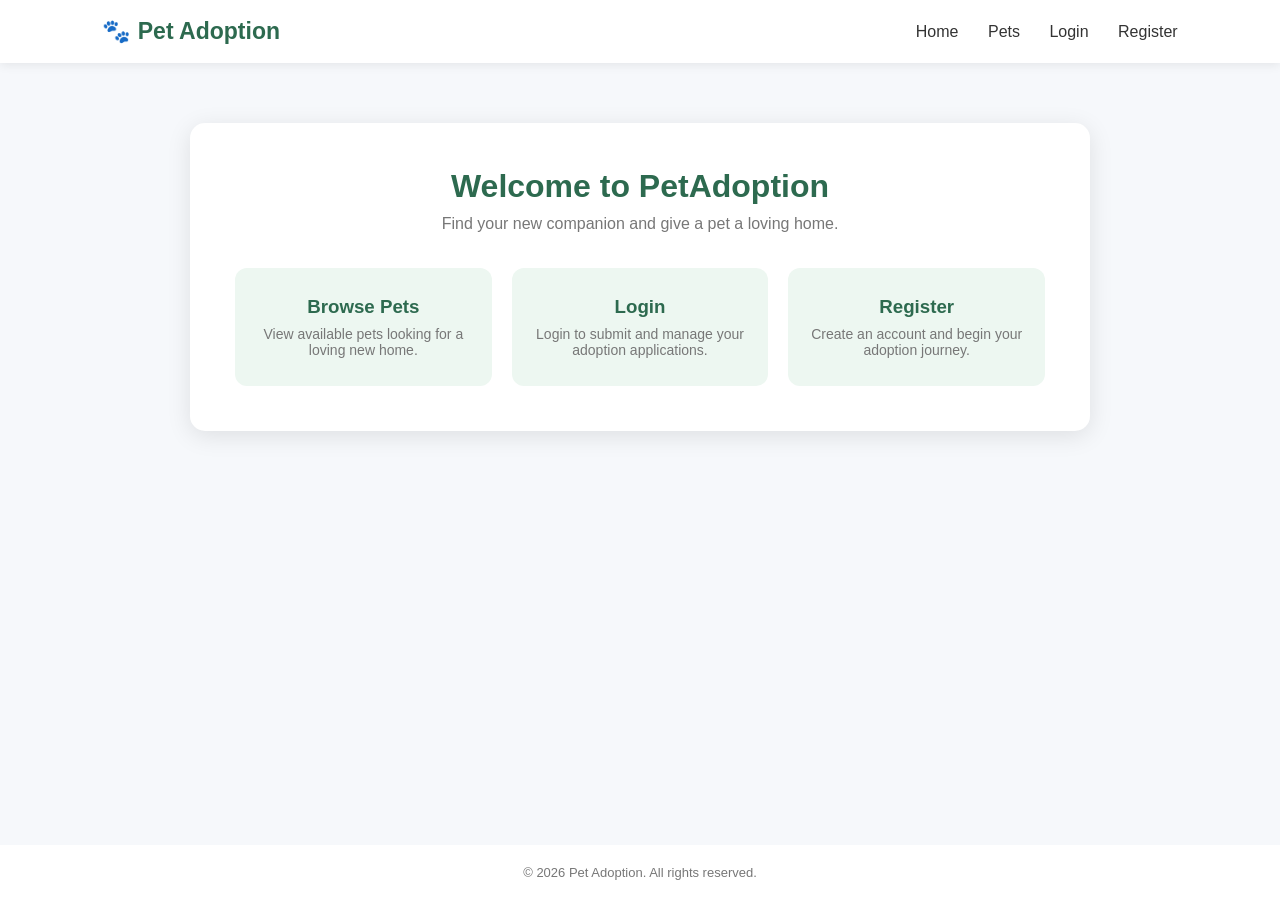
<file: src/main/resources/templates/index.html>
<!DOCTYPE html>
<html lang="en"
      xmlns:th="http://www.thymeleaf.org">

<head>
    <meta charset="UTF-8">
    <title>Pet Adoption - Home</title>

    <style>
        * {
            box-sizing: border-box;
            margin: 0;
            padding: 0;
        }

        body {
            font-family: Arial, Helvetica, sans-serif;
            background: #f6f8fb;
            color: #333;
            display: flex;
            flex-direction: column;
            min-height: 100vh;
            margin: 0;
        }

        /* Navigation bar */
        .navbar {
            background: white;
            display: flex;
            justify-content: space-between;
            align-items: center;
            padding: 18px 8%;
            box-shadow: 0 2px 10px rgba(0, 0, 0, 0.08);
        }

        .logo {
            font-size: 23px;
            font-weight: bold;
            color: #2d6a4f;
        }

        .nav-links a {
            text-decoration: none;
            color: #333;
            margin-left: 25px;
            font-weight: 500;
        }

        .nav-links a:hover {
            color: #2d6a4f;
        }

        /* Main page */
        .page-container {
            display: flex;
            justify-content: center;
            padding: 60px 20px;
        }

        .home-card {
            width: 100%;
            max-width: 900px;
            background: white;
            border-radius: 15px;
            padding: 45px;
            box-shadow: 0 5px 25px rgba(0, 0, 0, 0.10);
            text-align: center;
        }

        .home-card h1 {
            color: #2d6a4f;
            margin-bottom: 10px;
        }

        .subtitle {
            color: #777;
            margin-bottom: 35px;
        }

        .home-actions {
            display: grid;
            grid-template-columns: repeat(3, 1fr);
            gap: 20px;
            margin-top: 30px;
        }

        .action-card {
            background: #edf7f1;
            padding: 28px 20px;
            border-radius: 12px;
            text-decoration: none;
            color: #333;
            transition: 0.2s;
        }

        .action-card:hover {
            transform: translateY(-3px);
            box-shadow: 0 4px 15px rgba(0, 0, 0, 0.10);
        }

        .action-card h3 {
            color: #2d6a4f;
            margin-bottom: 8px;
        }

        .action-card p {
            color: #777;
            font-size: 14px;
        }

        footer {
            width: 100%;
            background: white;
            text-align: center;
            padding: 20px 8%;
            color: #777;
            margin-top: auto;
            font-size: small;
        }

        @media (max-width: 650px) {
            .navbar {
                padding: 15px 20px;
            }

            .nav-links a {
                margin-left: 10px;
                font-size: 14px;
            }

            .home-card {
                padding: 25px;
            }

            .home-actions {
                grid-template-columns: 1fr;
            }
        }
    </style>
</head>

<body>

<nav class="navbar">

    <div class="logo">
        🐾 Pet Adoption
    </div>

    <div class="nav-links">
        <a th:href="@{/}">Home</a>
        <a th:href="@{/pets}">Pets</a>
        <a th:href="@{/petAdoption/user/login}">Login</a>
        <a th:href="@{/petAdoption/user/register}">Register</a>
    </div>

</nav>


<div class="page-container">

    <div class="home-card">

        <h1>Welcome to PetAdoption</h1>

        <p class="subtitle">
            Find your new companion and give a pet a loving home.
        </p>

        <div class="home-actions">

            <!-- Browse pets -->
            <a class="action-card"
               th:href="@{/pets}">

                <h3>Browse Pets</h3>

                <p>
                    View available pets looking for
                    a loving new home.
                </p>

            </a>


            <!-- Login -->
            <a class="action-card"
               th:href="@{/petAdoption/user/login}">

                <h3>Login</h3>

                <p>
                    Login to submit and manage
                    your adoption applications.
                </p>

            </a>


            <!-- Register -->
            <a class="action-card"
               th:href="@{/petAdoption/user/register}">

                <h3>Register</h3>

                <p>
                    Create an account and begin
                    your adoption journey.
                </p>

            </a>

        </div>

    </div>

</div>


<footer>
    <p>© 2026 Pet Adoption. All rights reserved.</p>
</footer>

</body>
</html>
</file>
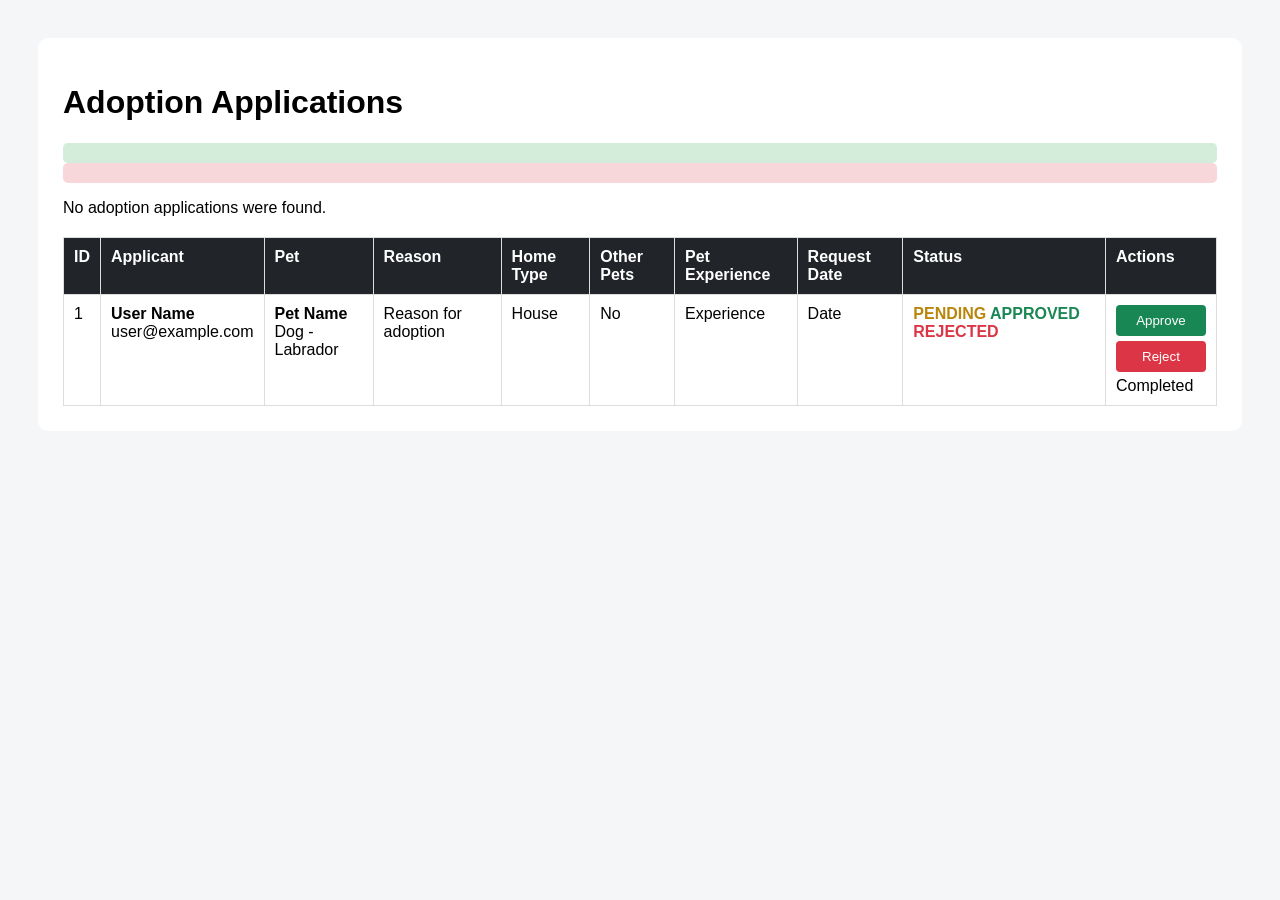
<file: src/main/resources/templates/admin-applications.html>
<!DOCTYPE html>
<html lang="en"
      xmlns:th="http://www.thymeleaf.org">

<head>
    <meta charset="UTF-8">
    <title>Manage Adoption Applications</title>

    <style>
        body {
            font-family: Arial, sans-serif;
            background-color: #f4f6f8;
            padding: 30px;
        }

        .container {
            max-width: 1400px;
            margin: auto;
            background-color: white;
            padding: 25px;
            border-radius: 10px;
            overflow-x: auto;
        }

        table {
            width: 100%;
            border-collapse: collapse;
            margin-top: 20px;
        }

        th,
        td {
            border: 1px solid #dddddd;
            padding: 10px;
            text-align: left;
            vertical-align: top;
        }

        th {
            background-color: #212529;
            color: white;
        }

        .success-message {
            color: #155724;
            background-color: #d4edda;
            padding: 10px;
            border-radius: 5px;
        }

        .error-message {
            color: #721c24;
            background-color: #f8d7da;
            padding: 10px;
            border-radius: 5px;
        }

        .approve-button,
        .reject-button {
            color: white;
            border: none;
            padding: 8px 12px;
            border-radius: 4px;
            cursor: pointer;
            margin-bottom: 5px;
            width: 90px;
        }

        .approve-button {
            background-color: #198754;
        }

        .reject-button {
            background-color: #dc3545;
        }

        .status-pending {
            color: #b8860b;
            font-weight: bold;
        }

        .status-approved {
            color: #198754;
            font-weight: bold;
        }

        .status-rejected {
            color: #dc3545;
            font-weight: bold;
        }
    </style>
</head>

<body>

<div class="container">

    <h1>Adoption Applications</h1>

    <div class="success-message"
         th:if="${successMessage}"
         th:text="${successMessage}">
    </div>

    <div class="error-message"
         th:if="${errorMessage}"
         th:text="${errorMessage}">
    </div>

    <p th:if="${#lists.isEmpty(applications)}">
        No adoption applications were found.
    </p>

    <table th:unless="${#lists.isEmpty(applications)}">

        <thead>
        <tr>
            <th>ID</th>
            <th>Applicant</th>
            <th>Pet</th>
            <th>Reason</th>
            <th>Home Type</th>
            <th>Other Pets</th>
            <th>Pet Experience</th>
            <th>Request Date</th>
            <th>Status</th>
            <th>Actions</th>
        </tr>
        </thead>

        <tbody>

        <tr th:each="application : ${applications}">

            <td th:text="${application.id}">
                1
            </td>

            <td>
                <strong th:text="${application.user.fullName}">
                    User Name
                </strong>

                <br>

                <span th:text="${application.user.email}">
                    user@example.com
                </span>
            </td>

            <td>
                <strong th:text="${application.pet.name}">
                    Pet Name
                </strong>

                <br>

                <span th:text="${application.pet.species}">
                    Dog
                </span>

                <span>-</span>

                <span th:text="${application.pet.breed}">
                    Labrador
                </span>
            </td>

            <td th:text="${application.reasonForAdoption}">
                Reason for adoption
            </td>

            <td th:text="${application.homeType}">
                House
            </td>

            <td th:text="${application.hasOtherPets ? 'Yes' : 'No'}">
                No
            </td>

            <td th:text="${application.experienceWithPets}">
                Experience
            </td>

            <td th:text="${#temporals.format(
                    application.requestDate,
                    'MMM dd, yyyy HH:mm')}">
                Date
            </td>

            <td>

                <span th:if="${application.status.name() == 'PENDING'}"
                      class="status-pending"
                      th:text="${application.status}">
                    PENDING
                </span>

                <span th:if="${application.status.name() == 'APPROVED'}"
                      class="status-approved"
                      th:text="${application.status}">
                    APPROVED
                </span>

                <span th:if="${application.status.name() == 'REJECTED'}"
                      class="status-rejected"
                      th:text="${application.status}">
                    REJECTED
                </span>

            </td>

            <td>

                <div th:if="${application.status.name() == 'PENDING'}">

                    <form th:action="@{/admin/applications/{requestId}/approve(
                                    requestId=${application.id})}"
                          method="post">

                        <button type="submit"
                                class="approve-button"
                                onclick="return confirm(
                                'Are you sure you want to approve this application?')">
                            Approve
                        </button>

                    </form>

                    <form th:action="@{/admin/applications/{requestId}/reject(
                                    requestId=${application.id})}"
                          method="post">

                        <button type="submit"
                                class="reject-button"
                                onclick="return confirm(
                                'Are you sure you want to reject this application?')">
                            Reject
                        </button>

                    </form>

                </div>

                <span th:unless="${application.status.name() == 'PENDING'}">
                    Completed
                </span>

            </td>

        </tr>

        </tbody>

    </table>

</div>

</body>
</html>
</file>
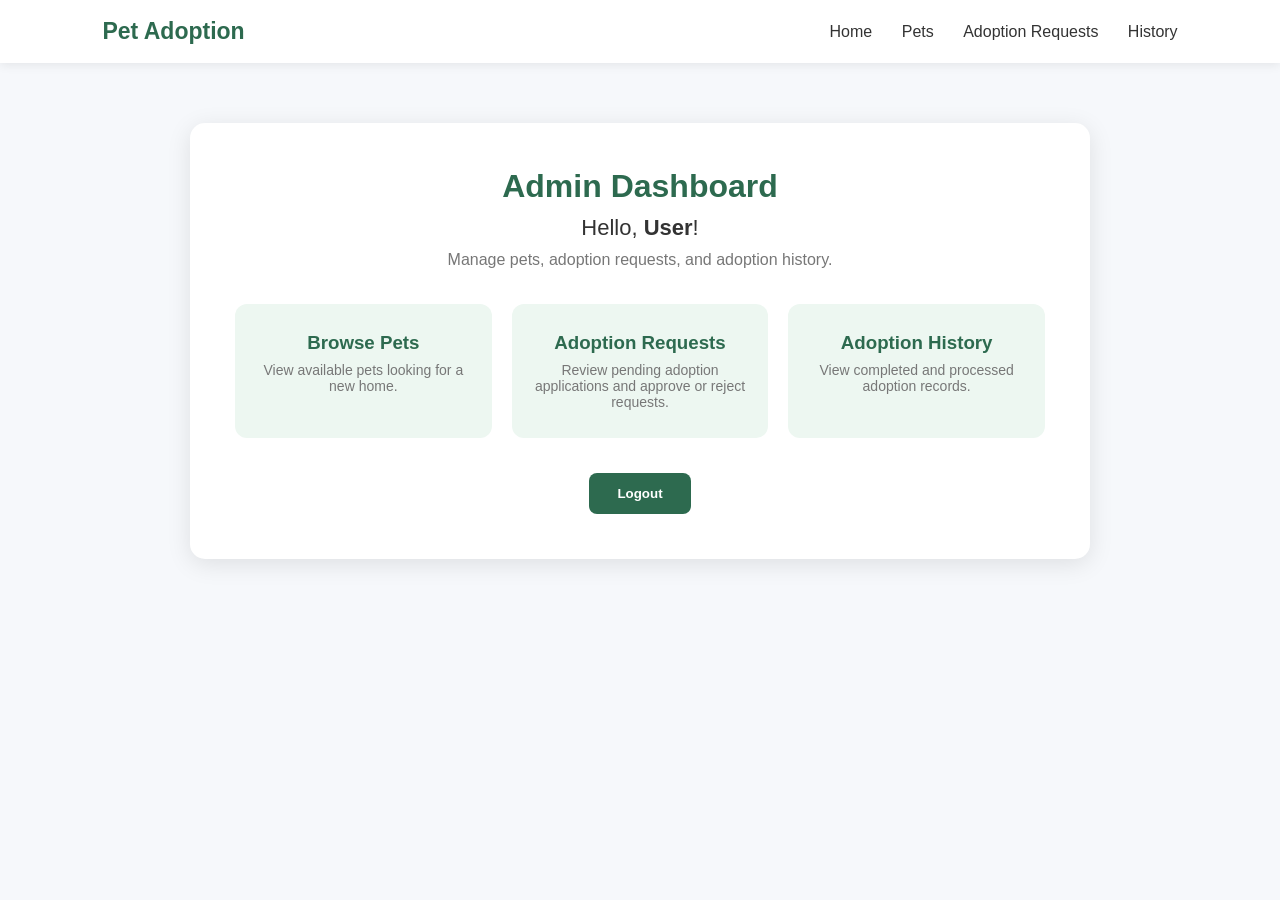
<file: src/main/resources/templates/admin-home.html>
<!DOCTYPE html>
<html lang="en"
      xmlns:th="http://www.thymeleaf.org">

<head>
    <meta charset="UTF-8">
    <title>Admin - Home</title>

    <style>
        * {
            box-sizing: border-box;
            margin: 0;
            padding: 0;
        }
        body {
            font-family: Arial, Helvetica, sans-serif;
            background: #f6f8fb;
            color: #333;
            display: flex;
            flex-direction: column;
            min-height: 100vh;
            margin: 0;
        }

        /* Navigation bar */
        .navbar {
            background: white;
            display: flex;
            justify-content: space-between;
            align-items: center;
            padding: 18px 8%;
            box-shadow: 0 2px 10px rgba(0, 0, 0, 0.08);
        }

        .logo {
            font-size: 23px;
            font-weight: bold;
            color: #2d6a4f;
        }

        .nav-links a {
            text-decoration: none;
            color: #333;
            margin-left: 25px;
            font-weight: 500;
        }

        .nav-links a:hover {
            color: #2d6a4f;
        }

        /* Home page */
        .page-container {
            display: flex;
            justify-content: center;
            padding: 60px 20px;
        }
        .home-card {
            width: 100%;
            max-width: 900px;
            background: white;
            border-radius: 15px;
            padding: 45px;
            box-shadow: 0 5px 25px rgba(0, 0, 0, 0.10);
            text-align: center;
        }

        .home-card h1 {
            color: #2d6a4f;
            margin-bottom: 10px;
        }

        .welcome-message {
            font-size: 22px;
            margin-bottom: 10px;
        }
        .subtitle {
            color: #777;
            margin-bottom: 35px;
        }

        .home-actions {
            display: grid;
            grid-template-columns: repeat(3, 1fr);
            gap: 20px;
            margin-top: 30px;
        }

        .action-card {
            background: #edf7f1;
            padding: 28px 20px;
            border-radius: 12px;
            text-decoration: none;
            color: #333;
            transition: 0.2s;
        }

        .action-card:hover {
            transform: translateY(-3px);
            box-shadow: 0 4px 15px rgba(0, 0, 0, 0.10);
        }
        .action-card h3 {
            color: #2d6a4f;
            margin-bottom: 8px;
        }

        .action-card p {
            color: #777;
            font-size: 14px;
        }

        .logout-form {
            margin-top: 35px;
        }

        .logout-button {
            background: #2d6a4f;
            color: white;
            border: none;
            padding: 13px 28px;
            border-radius: 8px;
            cursor: pointer;
            font-weight: bold;
        }

        .logout-button:hover {
            background: #22543d;
        }
        footer {
            width: 100%;
            background: white;
            text-align: center;
            padding: 20px 8%;
            color: #777;
            margin-top: auto;
            font-size: small;
        }

        @media (max-width: 650px) {
            .navbar {
                padding: 15px 20px;
            }

            .nav-links a {
                margin-left: 10px;
                font-size: 14px;
            }

            .home-card {
                padding: 25px;
            }
            .home-actions {
                grid-template-columns: 1fr;
            }
        }
    </style>
</head>

<body>

<nav class="navbar">
    <div class="logo">
        Pet Adoption
    </div>

    <div class="nav-links">
        <a th:href="@{/petAdoption/admin/}">Home</a>
        <a th:href="@{/pets}">Pets</a>
        <a th:href="@{/petAdoption/admin/adoptionRequest}">Adoption Requests</a>
        <a th:href="@{/petAdoption/admin/adoption/history}">History</a>
    </div>
</nav>

<div class="page-container">

    <div class="home-card">

        <h1>Admin Dashboard</h1>

        <p class="welcome-message">
            Hello,
            <strong th:text="${user.fullName}">User</strong>!
        </p>

        <p class="subtitle">
            Manage pets, adoption requests, and adoption history.
        </p>

        <div class="home-actions">

            <a class="action-card" th:href="@{/pets}">
                <h3>Browse Pets</h3>
                <p>View available pets looking for a new home.</p>
            </a>

            <a class="action-card"
               th:href="@{/petAdoption/admin/adoptionRequest}">
                <h3>Adoption Requests</h3>
                <p>Review pending adoption applications and approve or reject requests.</p>
            </a>

            <a class="action-card"
               th:href="@{/petAdoption/admin/adoption/history}">
                <h3>Adoption History</h3>
                <p>View completed and processed adoption records.</p>
            </a>

        </div>

        <form class="logout-form"
              th:action="@{/logout}"
              method="post">

            <button class="logout-button" type="submit">
                Logout
            </button>

        </form>

    </div>

</div>

<div th:replace="~{footer :: footer}"></div>

</body>
</html>
</file>
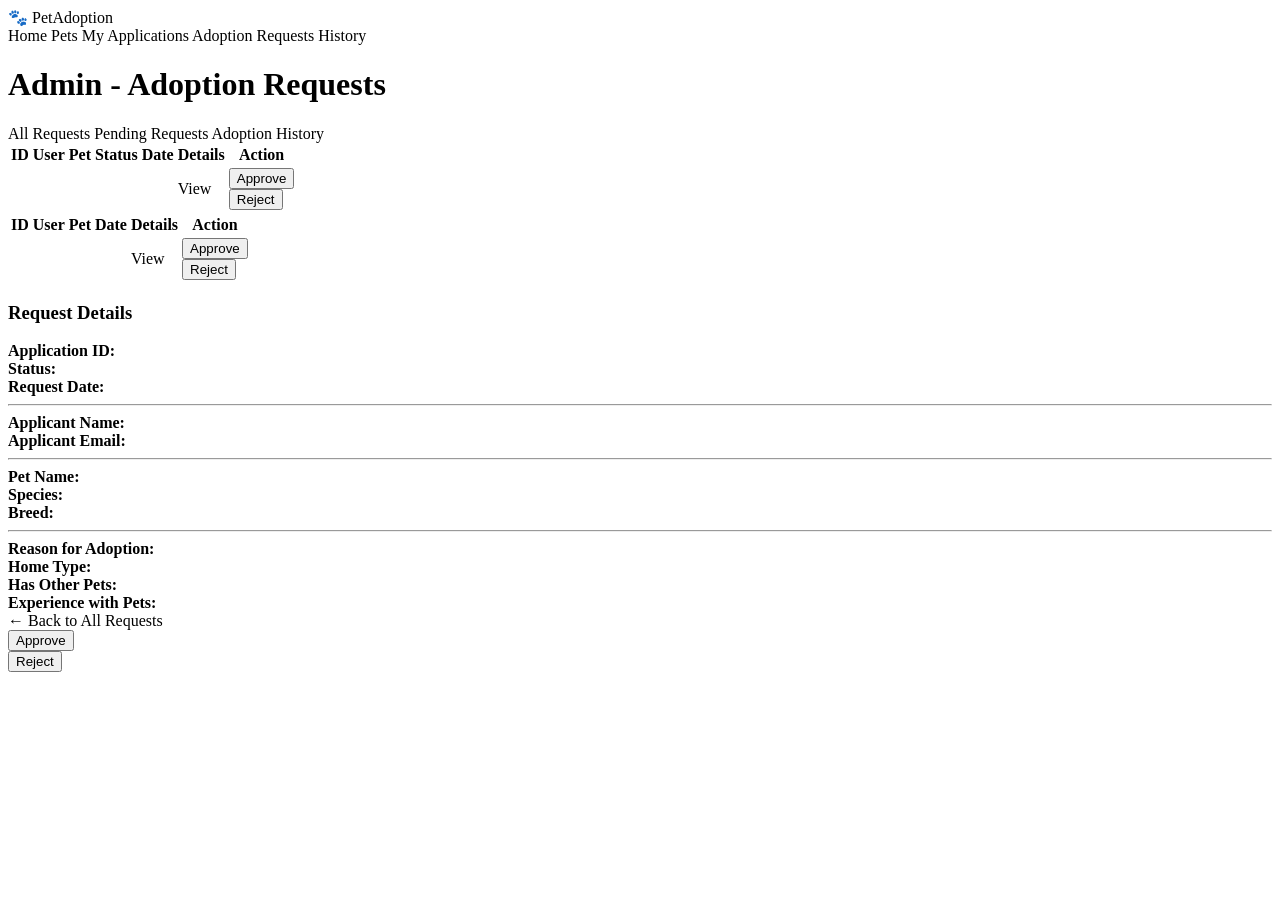
<file: src/main/resources/templates/admin.html>
<!DOCTYPE html>
<html lang="en" xmlns:th="http://www.thymeleaf.org">

<head>
    <meta charset="UTF-8">
    <meta name="viewport" content="width=device-width, initial-scale=1.0">
    <title>Pet Adoption - Admin</title>

    <link rel="stylesheet" th:href="@{/style.css}">
</head>

<body>

<nav class="navbar" th:fragment="navbar">
    <div class="logo">🐾 PetAdoption</div>

    <div class="nav-links">
        <a th:href="@{/petAdoption/admin/}">Home</a>
        <a th:href="@{/pets}">Pets</a>
        <a th:unless="${#authorization.expression('hasRole(''ADMIN'')')}" th:href="@{/petAdoption/user/applications(userId=1)}">My Applications</a>
        <a th:unless="${#authorization.expression('hasRole(''USER'')')}" th:href="@{/petAdoption/admin/adoptionRequest}">Adoption Requests</a>
        <a th:href="@{/petAdoption/admin/adoption/history}">History</a>
    </div>
</nav>


<div class="content-wrapper">
    <div class="admin-container">

        <div class="admin-header">
            <h1>Admin - Adoption Requests</h1>

            <div class="admin-tabs">
                <a th:href="@{/petAdoption/admin/adoptionRequest}" class="tab-btn">All Requests</a>
                <a th:href="@{/petAdoption/admin/pendingAdoptionRequest}" class="tab-btn">Pending Requests</a>
                <a th:href="@{/petAdoption/admin/adoption/history}" class="tab-btn">Adoption History</a>
            </div>
        </div>

        <!-- Alert messages -->
        <div th:if="${successMessage}" class="alert alert-success" th:text="${successMessage}"></div>
        <div th:if="${errorMessage}" class="alert alert-danger" th:text="${errorMessage}"></div>

        <!-- requests table -->
        <div class="table-card" th:if="${viewRequest}">
            <table class="styled-table">
                <thead>
                <tr>
                    <th>ID</th>
                    <th>User</th>
                    <th>Pet</th>
                    <th>Status</th>
                    <th>Date</th>
                    <th>Details</th>
                    <th>Action</th>
                </tr>
                </thead>
                <tbody>
                <tr th:each="req : ${viewRequest}">
                    <td th:text="${req.id}"></td>
                    <td th:text="${req.user.email}"></td>
                    <td th:text="${req.pet.name}"></td>
                    <td>
                        <span class="status-badge"
                              th:classappend="${req.status.name() == 'APPROVED' ? 'status-approved' : (req.status.name() == 'REJECTED' ? 'status-rejected' : 'status-pending')}"
                              th:text="${req.status}">
                        </span>
                    </td>
                    <td th:text="${req.requestDate}"></td>
                    <td>
                        <a class="tab-btn" th:href="@{/petAdoption/admin/adoptionRequest/{id}(id=${req.id})}">View</a>
                    </td>
                    <td class="action-buttons">
                        <form th:if="${req.status.name() == 'PENDING'}"
                              th:action="@{/petAdoption/admin/adoptionRequest/{id}/approve(id=${req.id})}"
                              method="post">
                            <button type="submit" class="btn btn-approve">Approve</button>
                        </form>
                        <form th:if="${req.status.name() == 'PENDING'}"
                              th:action="@{/petAdoption/admin/adoptionRequest/{id}/reject(id=${req.id})}"
                              method="post">
                            <button type="submit" class="btn btn-reject">Reject</button>
                        </form>
                    </td>
                </tr>
                </tbody>
            </table>
        </div>

        <!-- Pending table -->
        <div class="table-card" th:if="${viewPendingRequest}">
            <table class="styled-table">
                <thead>
                <tr>
                    <th>ID</th>
                    <th>User</th>
                    <th>Pet</th>
                    <th>Date</th>
                    <th>Details</th>
                    <th>Action</th>
                </tr>
                </thead>
                <tbody>
                <tr th:each="req : ${viewPendingRequest}">
                    <td th:text="${req.id}"></td>
                    <td th:text="${req.user.email}"></td>
                    <td th:text="${req.pet.name}"></td>
                    <td th:text="${req.requestDate}"></td>
                    <td>
                        <a class="tab-btn" th:href="@{/petAdoption/admin/adoptionRequest/{id}(id=${req.id})}">View</a>
                    </td>
                    <td class="action-buttons">
                        <form th:action="@{/petAdoption/admin/adoptionRequest/{id}/approve(id=${req.id})}"
                              method="post">
                            <button type="submit" class="btn btn-approve">Approve</button>
                        </form>
                        <form th:action="@{/petAdoption/admin/adoptionRequest/{id}/reject(id=${req.id})}" method="post">
                            <button type="submit" class="btn btn-reject">Reject</button>
                        </form>
                    </td>
                </tr>
                </tbody>
            </table>
        </div>

        <!-- Single request by id -->
        <div class="detail-card" th:if="${viewRequestById}">
            <h3>Request Details</h3>

            <div class="detail-item"><strong>Application ID:</strong> <span th:text="${viewRequestById.id}"></span>
            </div>
            <div class="detail-item"><strong>Status:</strong> <span th:text="${viewRequestById.status}"></span></div>
            <div class="detail-item"><strong>Request Date:</strong> <span
                    th:text="${#temporals.format(viewRequestById.requestDate, 'MMM dd, yyyy HH:mm')}"></span></div>

            <hr>

            <div class="detail-item"><strong>Applicant Name:</strong> <span
                    th:text="${viewRequestById.user.fullName}"></span></div>
            <div class="detail-item"><strong>Applicant Email:</strong> <span
                    th:text="${viewRequestById.user.email}"></span></div>

            <hr>

            <div class="detail-item"><strong>Pet Name:</strong> <span th:text="${viewRequestById.pet.name}"></span>
            </div>
            <div class="detail-item"><strong>Species:</strong> <span th:text="${viewRequestById.pet.species}"></span>
            </div>
            <div class="detail-item"><strong>Breed:</strong> <span th:text="${viewRequestById.pet.breed}"></span></div>

            <hr>

            <div class="detail-item"><strong>Reason for Adoption:</strong> <span
                    th:text="${viewRequestById.reasonForAdoption}"></span></div>
            <div class="detail-item"><strong>Home Type:</strong> <span th:text="${viewRequestById.homeType}"></span>
            </div>
            <div class="detail-item"><strong>Has Other Pets:</strong> <span
                    th:text="${viewRequestById.hasOtherPets ? 'Yes' : 'No'}"></span></div>
            <div class="detail-item"><strong>Experience with Pets:</strong> <span
                    th:text="${viewRequestById.experienceWithPets}"></span></div>

            <div class="detail-footer">
                <a class="tab-btn" th:href="@{/petAdoption/admin/adoptionRequest}">← Back to All Requests</a>

                <div class="action-buttons" th:if="${viewRequestById.status.name() == 'PENDING'}">
                    <form th:action="@{/petAdoption/admin/adoptionRequest/{id}/approve(id=${viewRequestById.id})}"
                          method="post">
                        <button type="submit" class="btn btn-approve">Approve</button>
                    </form>
                    <form th:action="@{/petAdoption/admin/adoptionRequest/{id}/reject(id=${viewRequestById.id})}"
                          method="post">
                        <button type="submit" class="btn btn-reject">Reject</button>
                    </form>
                </div>
            </div>
        </div>

    </div>
</div>

<div th:replace="~{footer :: footer}"></div>

</body>
</html>
</file>
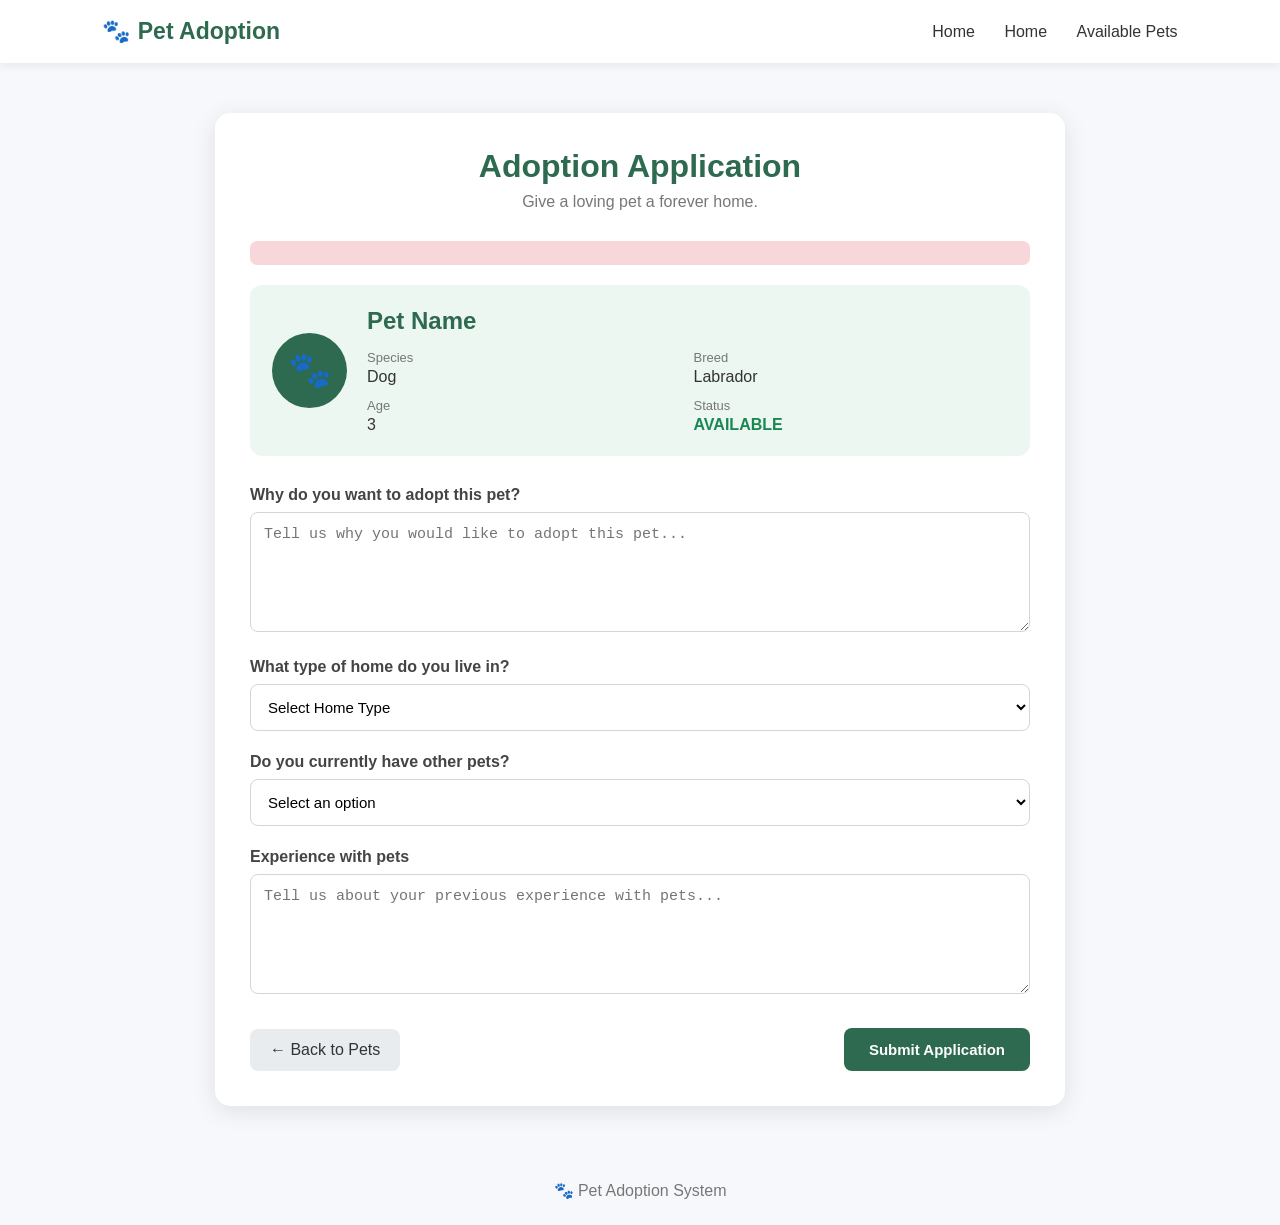
<file: src/main/resources/templates/adoption-form.html>
<!DOCTYPE html>
<html lang="en" xmlns:th="http://www.thymeleaf.org">

<head>
    <meta charset="UTF-8">
    <meta name="viewport" content="width=device-width, initial-scale=1.0">

    <title>Pet Adoption Application</title>

    <style>
        * {
            box-sizing: border-box;
            margin: 0;
            padding: 0;
        }

        body {
            font-family: Arial, Helvetica, sans-serif;
            background: #f6f8fb;
            color: #333;
        }

        .navbar {
            background: white;
            display: flex;
            justify-content: space-between;
            align-items: center;
            padding: 18px 8%;
            box-shadow: 0 2px 10px rgba(0, 0, 0, 0.08);
        }

        .logo {
            font-size: 23px;
            font-weight: bold;
            color: #2d6a4f;
        }

        .nav-links a {
            text-decoration: none;
            color: #333;
            margin-left: 25px;
            font-weight: 500;
        }

        .nav-links a:hover {
            color: #2d6a4f;
        }

        .page-container {
            display: flex;
            justify-content: center;
            padding: 50px 20px;
        }

        .adoption-card {
            width: 100%;
            max-width: 850px;
            background: white;
            border-radius: 15px;
            padding: 35px;
            box-shadow: 0 5px 25px rgba(0, 0, 0, 0.10);
        }

        .adoption-card h1 {
            text-align: center;
            color: #2d6a4f;
            margin-bottom: 8px;
        }

        .subtitle {
            text-align: center;
            color: #777;
            margin-bottom: 30px;
        }

        .pet-info {
            background: #edf7f1;
            border-radius: 12px;
            padding: 22px;
            margin-bottom: 30px;
            display: flex;
            align-items: center;
            gap: 20px;
        }

        .pet-icon {
            width: 75px;
            height: 75px;
            border-radius: 50%;
            background: #2d6a4f;
            display: flex;
            justify-content: center;
            align-items: center;
            font-size: 35px;
        }

        .pet-details {
            flex: 1;
        }

        .pet-details h2 {
            color: #2d6a4f;
            margin-bottom: 15px;
        }

        .pet-grid {
            display: grid;
            grid-template-columns: repeat(2, 1fr);
            gap: 12px;
        }

        .pet-grid div {
            display: flex;
            flex-direction: column;
        }

        .label {
            color: #777;
            font-size: 13px;
            margin-bottom: 3px;
        }

        .available {
            color: #198754;
            font-weight: bold;
        }

        .form-group {
            margin-bottom: 22px;
        }

        .form-group label {
            display: block;
            margin-bottom: 8px;
            font-weight: bold;
            color: #444;
        }

        .form-group textarea,
        .form-group select {
            width: 100%;
            padding: 13px;
            border: 1px solid #d5d5d5;
            border-radius: 8px;
            font-size: 15px;
            outline: none;
            background-color: white;
        }

        .form-group textarea {
            min-height: 120px;
            resize: vertical;
        }

        .form-group textarea:focus,
        .form-group select:focus {
            border-color: #2d6a4f;
            box-shadow: 0 0 0 2px rgba(45, 106, 79, 0.1);
        }

        .form-buttons {
            display: flex;
            justify-content: space-between;
            align-items: center;
            margin-top: 30px;
        }

        .submit-button {
            background: #2d6a4f;
            color: white;
            border: none;
            padding: 13px 25px;
            border-radius: 8px;
            cursor: pointer;
            font-size: 15px;
            font-weight: bold;
        }

        .submit-button:hover {
            background: #22543d;
        }

        .back-button {
            text-decoration: none;
            padding: 12px 20px;
            border-radius: 8px;
            background: #e9ecef;
            color: #333;
        }

        .back-button:hover {
            background: #dcdfe2;
        }

        .error-message {
            background: #f8d7da;
            color: #842029;
            padding: 12px;
            border-radius: 7px;
            margin-bottom: 20px;
        }

        footer {
            text-align: center;
            padding: 25px;
            color: #777;
        }

        @media (max-width: 650px) {
            .navbar {
                padding: 15px 20px;
            }

            .nav-links a {
                margin-left: 10px;
                font-size: 14px;
            }

            .adoption-card {
                padding: 22px;
            }

            .pet-info {
                flex-direction: column;
                text-align: center;
            }

            .pet-grid {
                grid-template-columns: 1fr;
            }

            .form-buttons {
                flex-direction: column;
                gap: 12px;
            }

            .submit-button,
            .back-button {
                width: 100%;
                text-align: center;
            }
        }
    </style>
</head>

<body>

<nav class="navbar">
    <div class="logo">
        🐾 Pet Adoption
    </div>

    <div class="nav-links">
        <a sec:authorize="isAnonymous()"
           th:href="@{/}">
            Home
        </a>
        <a sec:authorize="isAuthenticated()"
           th:href="@{/petAdoption/user/}">
            Home
        </a>
        <a th:href="@{/pets}">Available Pets</a>
    </div>
</nav>

<div class="page-container">

    <div class="adoption-card">

        <h1>Adoption Application</h1>

        <p class="subtitle">
            Give a loving pet a forever home.
        </p>

        <div class="error-message"
             th:if="${errorMessage}"
             th:text="${errorMessage}">
        </div>

        <div class="pet-info"
             th:if="${pet != null}">

            <div class="pet-icon">
                🐾
            </div>

            <div class="pet-details">

                <h2 th:text="${pet.name}">
                    Pet Name
                </h2>

                <div class="pet-grid">

                    <div>
                        <span class="label">Species</span>
                        <span th:text="${pet.species}">Dog</span>
                    </div>

                    <div>
                        <span class="label">Breed</span>
                        <span th:text="${pet.breed}">Labrador</span>
                    </div>

                    <div>
                        <span class="label">Age</span>
                        <span th:text="${pet.age}">3</span>
                    </div>

                    <div>
                        <span class="label">Status</span>
                        <span class="available"
                              th:text="${pet.status}">
                            AVAILABLE
                        </span>
                    </div>

                </div>

            </div>
        </div>

        <form th:action="@{/adoptions}"
              method="post">

            <input type="hidden"
                   name="userId"
                   th:value="${user.id}">

            <input type="hidden"
                   name="petId"
                   th:value="${pet.id}">

            <div class="form-group">
                <label for="reasonForAdoption">
                    Why do you want to adopt this pet?
                </label>

                <textarea
                        id="reasonForAdoption"
                        name="reasonForAdoption"
                        placeholder="Tell us why you would like to adopt this pet..."
                        minlength="10"
                        required></textarea>
            </div>

            <div class="form-group">
                <label for="homeType">
                    What type of home do you live in?
                </label>

                <select id="homeType"
                        name="homeType"
                        required>

                    <option value="">
                        Select Home Type
                    </option>

                    <option value="Apartment">
                        Apartment
                    </option>

                    <option value="Condo">
                        Condo
                    </option>

                    <option value="House">
                        House
                    </option>

                    <option value="Townhouse">
                        Townhouse
                    </option>

                </select>
            </div>

            <div class="form-group">
                <label for="hasOtherPets">
                    Do you currently have other pets?
                </label>

                <select id="hasOtherPets"
                        name="hasOtherPets"
                        required>

                    <option value="">
                        Select an option
                    </option>

                    <option value="true">
                        Yes
                    </option>

                    <option value="false">
                        No
                    </option>

                </select>
            </div>

            <div class="form-group">
                <label for="experienceWithPets">
                    Experience with pets
                </label>

                <textarea
                        id="experienceWithPets"
                        name="experienceWithPets"
                        placeholder="Tell us about your previous experience with pets..."></textarea>
            </div>

            <div class="form-buttons">

                <a th:href="@{/pets}"
                   class="back-button">
                    ← Back to Pets
                </a>

                <button type="submit"
                        class="submit-button">
                    Submit Application
                </button>

            </div>

        </form>

    </div>

</div>

<footer>
    <p>🐾 Pet Adoption System</p>
</footer>

</body>
</html>
</file>
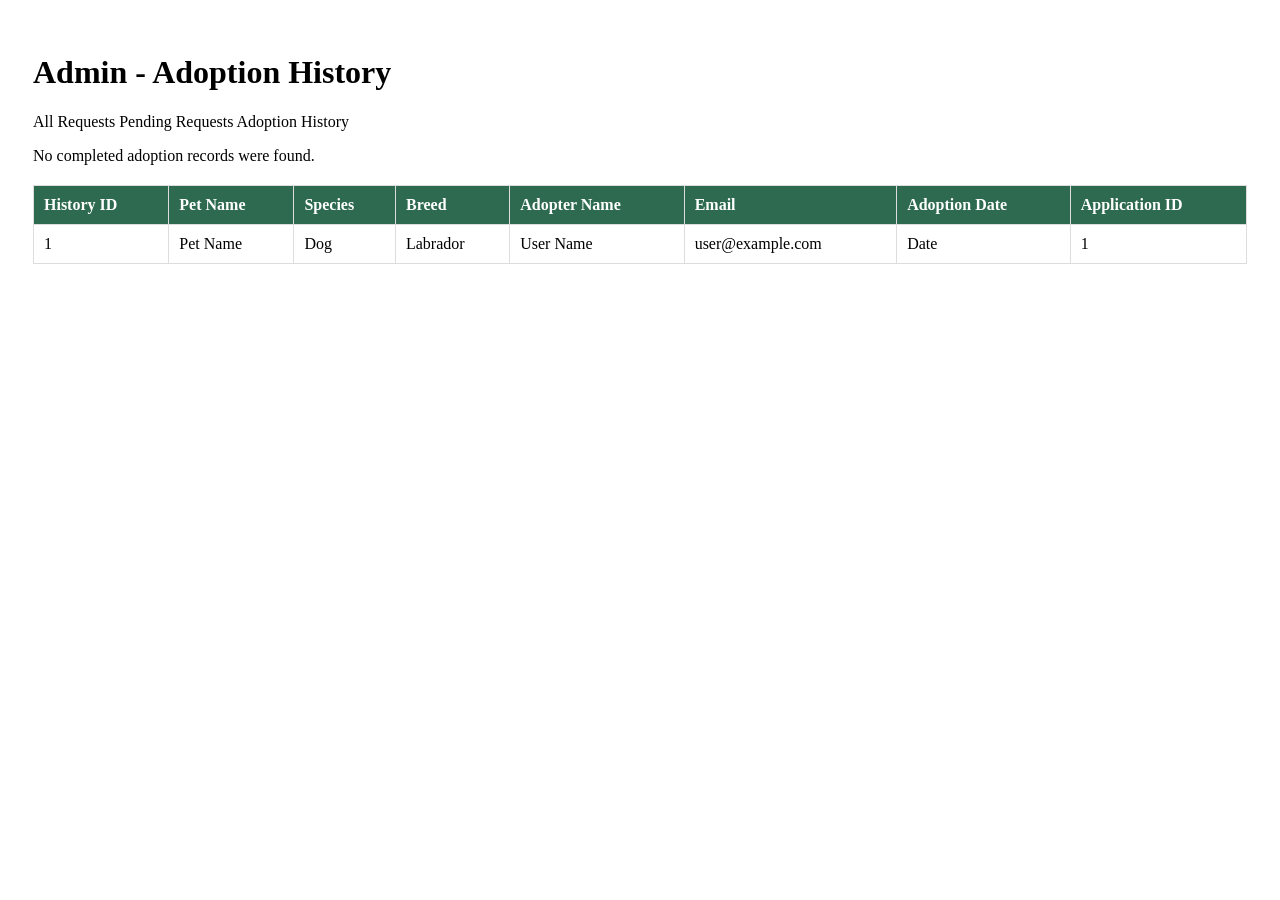
<file: src/main/resources/templates/adoption-history.html>
<!DOCTYPE html>
<html lang="en"
      xmlns:th="http://www.thymeleaf.org">

<head>
    <meta charset="UTF-8">
    <title>Adoption History</title>
    <link rel="stylesheet" th:href="@{/style.css}">

</head>
<style>
    .container {
        max-width: 1400px;
        margin: auto;
        background-color: white;
        padding: 25px;
        border-radius: 10px;
        overflow-x: auto;
    }

    table {
        width: 100%;
        border-collapse: collapse;
        margin-top: 20px;
    }

    th, td {
        border: 1px solid #dddddd;
        padding: 10px;
        text-align: left;
        vertical-align: top;
    }

    th {
        background-color: #2d6a4f;
        color: white;
    }
</style>

<body>

<div th:replace="~{navbar :: navbar}"></div>

<div class="container">

    <div class="admin-container">
        <div class="admin-header">


            <div class="admin-header">
                <h1>Admin - Adoption History</h1>

                <div class="admin-tabs">
                    <a th:href="@{/petAdoption/admin/adoptionRequest}" class="tab-btn">All Requests</a>
                    <a th:href="@{/petAdoption/admin/pendingAdoptionRequest}" class="tab-btn">Pending Requests</a>
                    <a th:href="@{/petAdoption/admin/adoption/history}" class="tab-btn">Adoption History</a>
                </div>
            </div>

            <p th:if="${#lists.isEmpty(viewAdoptionHistory)}">
                No completed adoption records were found.
            </p>

            <div class="table-card">
                <table class="styled-table" th:unless="${#lists.isEmpty(viewAdoptionHistory)}">

                    <thead>
                    <tr>
                        <th>History ID</th>
                        <th>Pet Name</th>
                        <th>Species</th>
                        <th>Breed</th>
                        <th>Adopter Name</th>
                        <th>Email</th>
                        <th>Adoption Date</th>
                        <th>Application ID</th>
                    </tr>
                    </thead>

                    <tbody>

                    <tr th:each="record : ${viewAdoptionHistory}">

                        <td th:text="${record.id}">
                            1
                        </td>

                        <td th:text="${record.pet.name}">
                            Pet Name
                        </td>

                        <td th:text="${record.pet.species}">
                            Dog
                        </td>

                        <td th:text="${record.pet.breed}">
                            Labrador
                        </td>

                        <td th:text="${record.user.fullName}">
                            User Name
                        </td>

                        <td th:text="${record.user.email}">
                            user@example.com
                        </td>

                        <td th:text="${#temporals.format(
                    record.adoptionDate,
                    'MMM dd, yyyy')}">
                            Date
                        </td>

                        <td th:text="${record.adoptionRequest.id}">
                            1
                        </td>

                    </tr>

                    </tbody>

                </table>
            </div>

        </div>
    </div>
</div>

<div th:replace="~{footer :: footer}"></div>

</body>
</html>
</file>
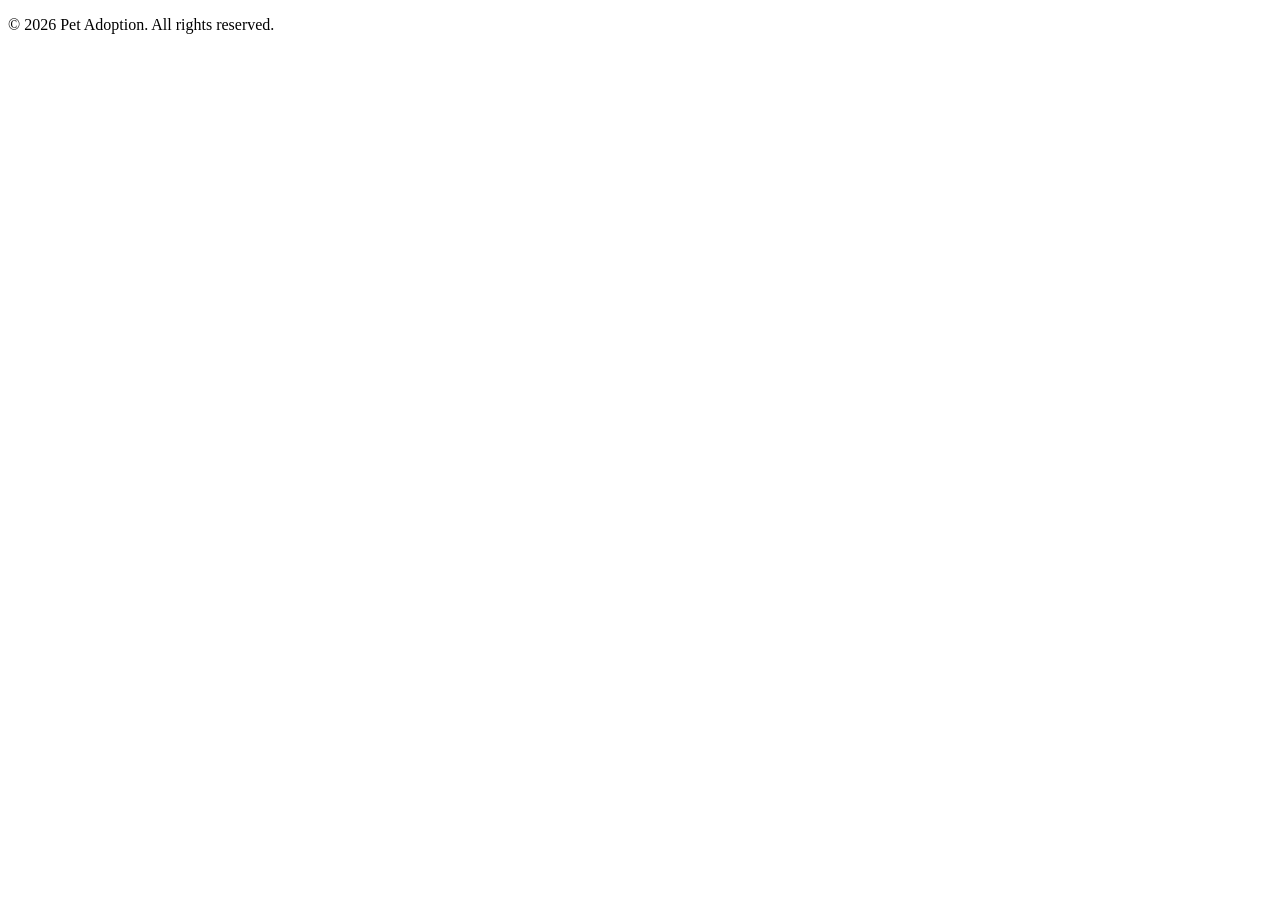
<file: src/main/resources/templates/footer.html>
<!DOCTYPE html>
<html lang="en" xmlns:th="http://www.thymeleaf.org">
<head>
    <meta charset="UTF-8">
    <link rel="stylesheet" th:href="@{/style.css}">
</head>
<body>

<footer th:fragment="footer">
    <p>© 2026 Pet Adoption. All rights reserved.</p>
</footer>

</body>
</html>
</file>
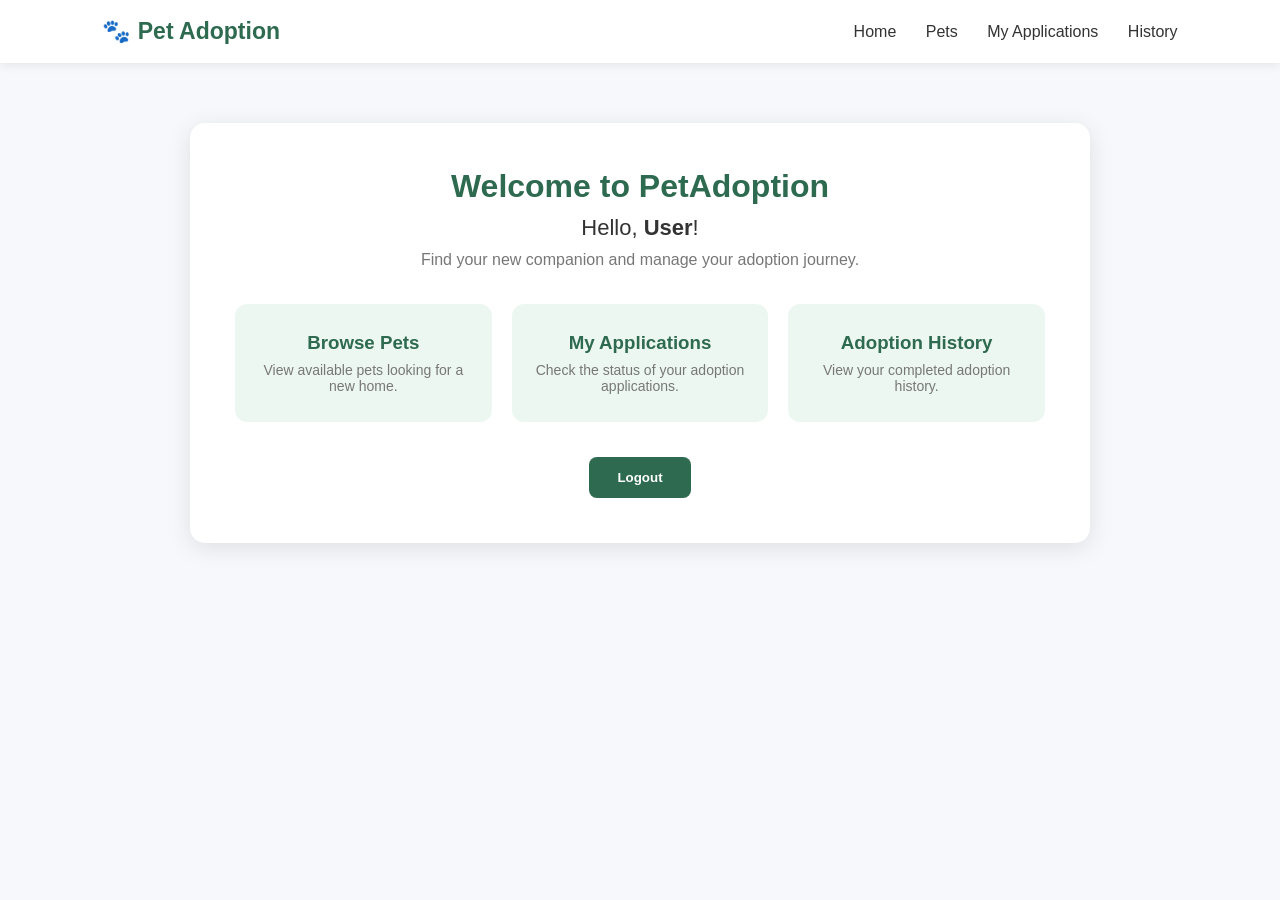
<file: src/main/resources/templates/home.html>
<!DOCTYPE html>
<html lang="en"
      xmlns:th="http://www.thymeleaf.org">

<head>
    <meta charset="UTF-8">
    <title>Pet Adoption - Home</title>

    <style>
        * {
            box-sizing: border-box;
            margin: 0;
            padding: 0;
        }
        body {
            font-family: Arial, Helvetica, sans-serif;
            background: #f6f8fb;
            color: #333;
            display: flex;
            flex-direction: column;
            min-height: 100vh;
            margin: 0;
        }

        /* Navigation bar */
        .navbar {
            background: white;
            display: flex;
            justify-content: space-between;
            align-items: center;
            padding: 18px 8%;
            box-shadow: 0 2px 10px rgba(0, 0, 0, 0.08);
        }

        .logo {
            font-size: 23px;
            font-weight: bold;
            color: #2d6a4f;
        }

        .nav-links a {
            text-decoration: none;
            color: #333;
            margin-left: 25px;
            font-weight: 500;
        }

        .nav-links a:hover {
            color: #2d6a4f;
        }

        /* Home page */
        .page-container {
            display: flex;
            justify-content: center;
            padding: 60px 20px;
        }
        .home-card {
            width: 100%;
            max-width: 900px;
            background: white;
            border-radius: 15px;
            padding: 45px;
            box-shadow: 0 5px 25px rgba(0, 0, 0, 0.10);
            text-align: center;
        }

        .home-card h1 {
            color: #2d6a4f;
            margin-bottom: 10px;
        }

        .welcome-message {
            font-size: 22px;
            margin-bottom: 10px;
        }
        .subtitle {
            color: #777;
            margin-bottom: 35px;
        }

        .home-actions {
            display: grid;
            grid-template-columns: repeat(3, 1fr);
            gap: 20px;
            margin-top: 30px;
        }

        .action-card {
            background: #edf7f1;
            padding: 28px 20px;
            border-radius: 12px;
            text-decoration: none;
            color: #333;
            transition: 0.2s;
        }

        .action-card:hover {
            transform: translateY(-3px);
            box-shadow: 0 4px 15px rgba(0, 0, 0, 0.10);
        }
        .action-card h3 {
            color: #2d6a4f;
            margin-bottom: 8px;
        }

        .action-card p {
            color: #777;
            font-size: 14px;
        }

        .logout-form {
            margin-top: 35px;
        }

        .logout-button {
            background: #2d6a4f;
            color: white;
            border: none;
            padding: 13px 28px;
            border-radius: 8px;
            cursor: pointer;
            font-weight: bold;
        }

        .logout-button:hover {
            background: #22543d;
        }
        footer {
            width: 100%;
            background: white;
            text-align: center;
            padding: 20px 8%;
            color: #777;
            margin-top: auto;
            font-size: small;
        }

        @media (max-width: 650px) {
            .navbar {
                padding: 15px 20px;
            }

            .nav-links a {
                margin-left: 10px;
                font-size: 14px;
            }

            .home-card {
                padding: 25px;
            }
            .home-actions {
                grid-template-columns: 1fr;
            }
        }
    </style>
</head>

<body>

<nav class="navbar">
    <div class="logo">
        🐾 Pet Adoption
    </div>

    <div class="nav-links">
        <a th:href="@{/petAdoption/user/}">Home</a>
        <a th:href="@{/pets}">Pets</a>
        <a th:href="@{/petAdoption/user/applications}">My Applications</a>
        <a th:href="@{/user/history}">History</a>
    </div>
</nav>

<div class="page-container">

    <div class="home-card">

        <h1>Welcome to PetAdoption</h1>

        <p class="welcome-message">
            Hello,
            <strong th:text="${user.fullName}">User</strong>!
        </p>

        <p class="subtitle">
            Find your new companion and manage your adoption journey.
        </p>

        <div class="home-actions">

            <a class="action-card" th:href="@{/pets}">
                <h3>Browse Pets</h3>
                <p>View available pets looking for a new home.</p>
            </a>

            <a class="action-card"
               th:href="@{/petAdoption/user/applications}">
                <h3>My Applications</h3>
                <p>Check the status of your adoption applications.</p>
            </a>

            <a class="action-card"
               th:href="@{/user/history}">
                <h3>Adoption History</h3>
                <p>View your completed adoption history.</p>
            </a>

        </div>

        <form class="logout-form"
              th:action="@{/logout}"
              method="post">

            <button class="logout-button" type="submit">
                Logout
            </button>

        </form>

    </div>

</div>

<div th:replace="~{footer :: footer}"></div>

</body>
</html>
</file>
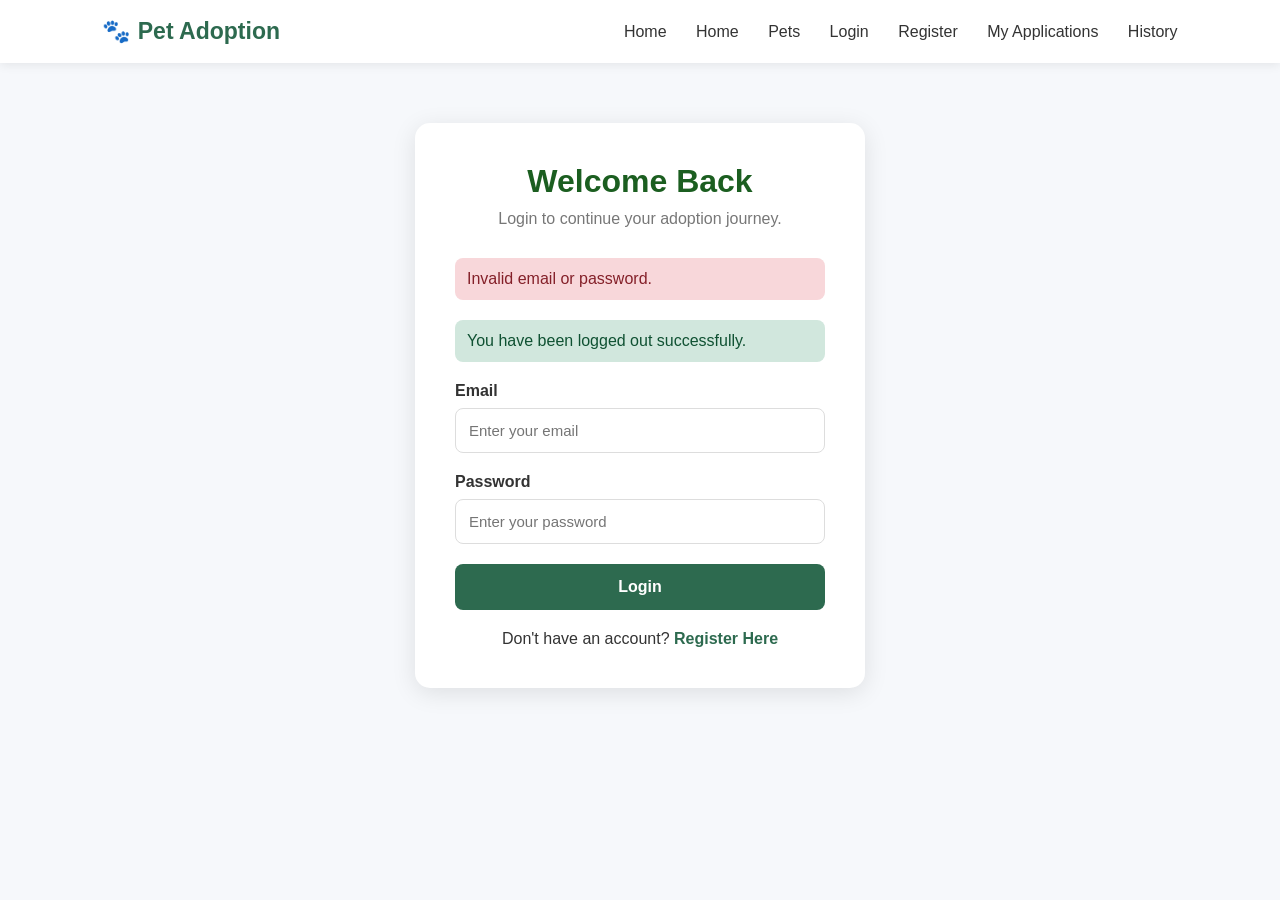
<file: src/main/resources/templates/login.html>
<!DOCTYPE html>
<html lang="en"
      xmlns:th="http://www.thymeleaf.org"
      xmlns:sec="http://www.thymeleaf.org/extras/spring-security">
<head>
    <meta charset="UTF-8">
    <title>Login | Pet Adoption</title>
</head>
<style>
    * {
        box-sizing: border-box;
        margin: 0;
        padding: 0;
    }

    body {
        font-family: Arial, Helvetica, sans-serif;
        background: #f6f8fb;
        color: #333;
        display: flex;
        flex-direction: column;
        min-height: 100vh;
        margin: 0;
    }

    /* Navbar */
    .navbar {
        background: white;
        display: flex;
        justify-content: space-between;
        align-items: center;
        padding: 18px 8%;
        box-shadow: 0 2px 10px rgba(0, 0, 0, 0.08);
    }

    .logo {
        font-size: 23px;
        font-weight: bold;
        color: #2d6a4f;
    }

    .nav-links a {
        text-decoration: none;
        color: #333;
        margin-left: 25px;
        font-weight: 500;
    }

    .nav-links a:hover {
        color: #2d6a4f;
    }

    .page-container{
        display:flex;
        justify-content:center;
        align-items:center;
        padding:60px 20px;
    }

    .login-card{
        width:100%;
        max-width:450px;
        background:white;
        border-radius:15px;
        padding:40px;
        box-shadow:0 5px 25px rgba(0,0,0,.1);
    }

    .login-card h1{
        text-align:center;
        color:#1b5e20;
        margin-bottom:10px;
    }

    .subtitle{
        text-align:center;
        color:#777;
        margin-bottom:30px;
    }

    .form-group{
        margin-bottom:20px;
    }

    .form-group label{
        display:block;
        margin-bottom:8px;
        font-weight:bold;
    }

    .form-group input{
        width:100%;
        padding:13px;
        border:1px solid #ddd;
        border-radius:8px;
        font-size:15px;
    }

    .form-group input:focus{
        outline:none;
        border-color:#1b5e20;
        box-shadow:0 0 0 3px rgba(27,94,32,.15);
    }

    .login-button{
        width:100%;
        background:#2d6a4f;
        color:white;
        border:none;
        padding:14px;
        border-radius:8px;
        font-size:16px;
        cursor:pointer;
        font-weight:bold;
        transition:.25s;
    }

    .login-button:hover{
        background:#145a1f;
    }

    .register-link{
        text-align:center;
        margin-top:20px;
    }

    .register-link a{
        color:#2d6a4f;
        text-decoration:none;
        font-weight:bold;
    }
    .error-message{
        background:#f8d7da;
        color:#842029;
        padding:12px;
        border-radius:8px;
        margin-bottom:20px;
    }

    .success-message{
        background:#d1e7dd;
        color:#0f5132;
        padding:12px;
        border-radius:8px;
        margin-bottom:20px;
    }

    footer{
        width: 100%;
        background: white;
        text-align: center;
        padding: 20px 8%;
        color: #777;
        margin-top: auto;
        font-size: small;
    }
</style>
<body>

<nav class="navbar">
    <div class="logo">
        🐾 Pet Adoption
    </div>

    <div class="nav-links">

    <!-- Visitor -->
    <a sec:authorize="isAnonymous()"
       th:href="@{/}">
        Home
    </a>

    <!-- Logged-in user -->
    <a sec:authorize="isAuthenticated()"
       th:href="@{/petAdoption/user/}">
        Home
    </a>

    <a th:href="@{/pets}">
        Pets
    </a>

    <!-- Visitor -->
    <a sec:authorize="isAnonymous()"
       th:href="@{/petAdoption/user/login}">
        Login
    </a>

    <a sec:authorize="isAnonymous()"
       th:href="@{/petAdoption/user/register}">
        Register
    </a>

    <!-- Logged-in user -->
    <a sec:authorize="isAuthenticated()"
       th:href="@{/petAdoption/user/applications}">
        My Applications
    </a>

    <a sec:authorize="isAuthenticated()"
       th:href="@{/user/history}">
        History
    </a>
    </div>

</nav>

<div class="page-container">

    <div class="login-card">

        <h1>Welcome Back</h1>

        <p class="subtitle">
            Login to continue your adoption journey.
        </p>

        <div class="error-message"
             th:if="${param.error}">
            Invalid email or password.
        </div>

        <div class="success-message"
             th:if="${param.logout}">
            You have been logged out successfully.
        </div>

        <form method="post"
              th:action="@{/login}">

            <div class="form-group">

                <label>Email</label>

                <input type="email"
                       name="email"
                       placeholder="Enter your email"
                       required>

            </div>

            <div class="form-group">

                <label>Password</label>

                <input type="password"
                       name="password"
                       placeholder="Enter your password"
                       required>

            </div>

            <button type="submit"
                    class="login-button">

                Login

            </button>

        </form>

        <div class="register-link">

            Don't have an account?

            <a th:href="@{/petAdoption/user/register}">
                Register Here
            </a>

        </div>

    </div>

</div>

<div th:replace="~{footer :: footer}"></div>

</body>
</html>
</file>
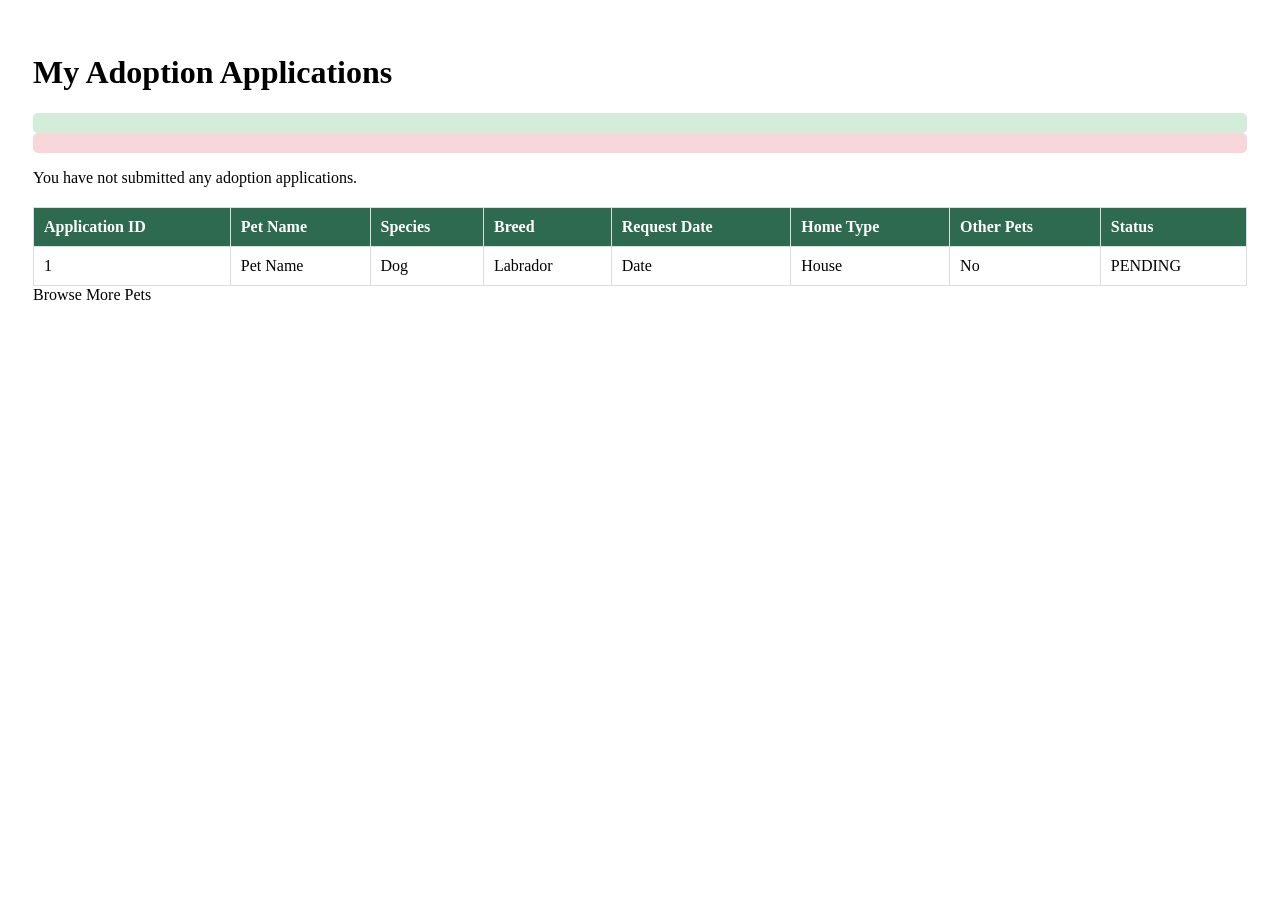
<file: src/main/resources/templates/my-applications.html>
<!DOCTYPE html>
<html lang="en"
      xmlns:th="http://www.thymeleaf.org">

<head>
    <meta charset="UTF-8">
    <meta name="viewport" content="width=device-width, initial-scale=1.0">
    <title>My Adoption Applications</title>
    <link rel="stylesheet" th:href="@{/style.css}">

    <style>
        .container {
            max-width: 1400px;
            margin: auto;
            background-color: white;
            padding: 25px;
            border-radius: 10px;
            overflow-x: auto;
        }

        table {
            width: 100%;
            border-collapse: collapse;
            margin-top: 20px;
        }
        .tab-btn{
            .login-button{
                width:75px;
                background:#28282b;
                color:white;
                border:none;
                padding:14px;
                border-radius:8px;
                font-size:16px;
                cursor:pointer;
                font-weight:bold;
                transition:.25s;
            }

        }
        th, td {
            border: 1px solid #dddddd;
            padding: 10px;
            text-align: left;
            vertical-align: top;
        }

        th {
            background-color: #2d6a4f;
            color: white;
        }

        .success-message {
            color: #155724;
            background-color: #d4edda;
            padding: 10px;
            border-radius: 5px;
        }

        .error-message {
            color: #721c24;
            background-color: #f8d7da;
            padding: 10px;
            border-radius: 5px;
        }

        .PENDING {
            color: #b8860b;
            font-weight: bold;
        }

        .APPROVED {
            color: #198754;
            font-weight: bold;
        }

        .REJECTED {
            color: #dc3545;
            font-weight: bold;
        }

        .back-link {
            display: inline-block;
            margin-top: 20px;
        }
    </style>
</head>

<body>
<div th:replace="~{navbar :: navbar}"></div>


<div class="container">
    <div class="admin-container">

        <div class="admin-header">


            <h1>My Adoption Applications</h1>

            <div class="success-message"
                 th:if="${successMessage}"
                 th:text="${successMessage}">
            </div>

            <div class="error-message"
                 th:if="${errorMessage}"
                 th:text="${errorMessage}">
            </div>

            <p th:if="${#lists.isEmpty(applications)}">
                You have not submitted any adoption applications.
            </p>

            <table th:unless="${#lists.isEmpty(applications)}">

                <thead>
                <tr>
                    <th>Application ID</th>
                    <th>Pet Name</th>
                    <th>Species</th>
                    <th>Breed</th>
                    <th>Request Date</th>
                    <th>Home Type</th>
                    <th>Other Pets</th>
                    <th>Status</th>
                </tr>
                </thead>

                <tbody>

                <tr th:each="app : ${applications}">

                    <td th:text="${app.id}">
                        1
                    </td>

                    <td th:text="${app.pet.name}">
                        Pet Name
                    </td>

                    <td th:text="${app.pet.species}">
                        Dog
                    </td>

                    <td th:text="${app.pet.breed}">
                        Labrador
                    </td>

                    <td th:text="${#temporals.format(
                    app.requestDate,
                    'MMM dd, yyyy HH:mm')}">
                        Date
                    </td>

                    <td th:text="${app.homeType}">
                        House
                    </td>

                    <td th:text="${app.hasOtherPets ? 'Yes' : 'No'}">
                        No
                    </td>

                    <td>
                <span th:text="${app.status}"
                      th:class="${app.status.name()}">
                    PENDING
                </span>
                    </td>

                </tr>

                </tbody>

            </table>


        </div>
        <a class="tab-btn"
           th:href="@{/pets}">
            Browse More Pets
        </a>
    </div>
</div>

<div th:replace="~{footer :: footer}"></div>

</body>
</html>
</file>
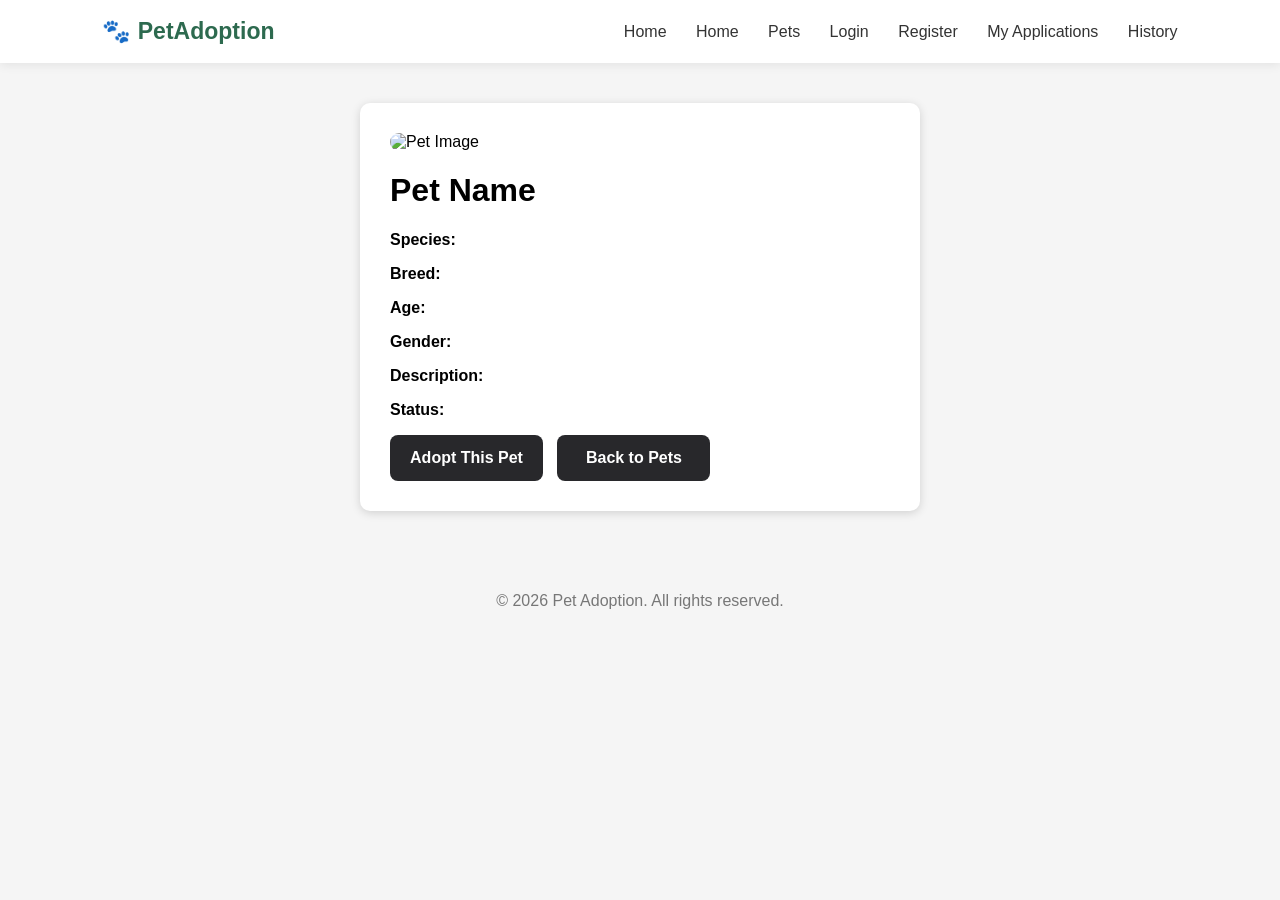
<file: src/main/resources/templates/pet-details.html>
<!DOCTYPE html>
<html xmlns:th="http://www.thymeleaf.org">
<head>
    <meta charset="UTF-8">
    <title>Pet Details</title>

    <style>
        body {
            font-family: Arial, sans-serif;
            background-color: #f5f5f5;
            margin: 0;
        }

        .container {
            width: 50%;
            max-width: 500px;
            margin: 40px auto;
            background: white;
            padding: 30px;
            border-radius: 10px;
            box-shadow: 0 2px 10px rgba(0,0,0,0.15);
        }

        img {
            width: 100%;
            max-height: 400px;
            object-fit: cover;
            border-radius: 10px;
        }

        /* Navigation bar */
        .navbar {
            background: white;
            display: flex;
            justify-content: space-between;
            align-items: center;
            padding: 18px 8%;
            box-shadow: 0 2px 10px rgba(0, 0, 0, 0.08);
        }

        .logo {
            font-size: 23px;
            font-weight: bold;
            color: #2d6a4f;
        }

        .nav-links a {
            text-decoration: none;
            color: #333;
            margin-left: 25px;
            font-weight: 500;
        }

        .nav-links a:hover {
            color: #2d6a4f;
        }

        .button{
            width:25%;
            background:#28282b;
            color:white;
            border:none;
            padding:14px;
            border-radius:8px;
            font-size:16px;
            cursor:pointer;
            font-weight:bold;
            transition:.25s;
            text-decoration: none;
            display: inline-flex;
            justify-content: center; /* Centers content horizontally */
            align-items: center;     /* Centers content vertically */
        }


        .button:hover{
            background:#145a1f;
        }

        #button2{
            margin-left: 10px;
        }

        footer {
            text-align: center;
            padding: 25px;
            color: #777;
        }
    </style>
</head>

<body>

<nav class="navbar">
    <div class="logo">🐾 PetAdoption</div>

    <div class="nav-links">
        <a sec:authorize="isAnonymous()"
           th:href="@{/}">
            Home
        </a>
        <a sec:authorize="isAuthenticated()"
           th:href="@{/petAdoption/user/}">
            Home
        </a>

        <a th:href="@{/pets}">Pets</a>
        <a sec:authorize="isAnonymous()"
           th:href="@{/petAdoption/user/login}">
            Login
        </a>
        <a sec:authorize="isAnonymous()"
           th:href="@{/petAdoption/user/register}">
            Register
        </a>
        <a sec:authorize="isAuthenticated()" th:href="@{/petAdoption/user/applications/(userId=${userId})}">My Applications</a>
        <a sec:authorize="isAuthenticated()" th:href="@{/petAdoption/user/history}">History</a>
    </div>
</nav>


<div class="container">

    <img th:if="${pet.imageUrl != null}"
         th:src="${pet.imageUrl}"
         alt="Pet Image">

    <h1 th:text="${pet.name}">Pet Name</h1>

    <p>
        <strong>Species:</strong>
        <span th:text="${pet.species}"></span>
    </p>

    <p>
        <strong>Breed:</strong>
        <span th:text="${pet.breed}"></span>
    </p>

    <p>
        <strong>Age:</strong>
        <span th:text="${pet.age}"></span>
    </p>

    <p>
        <strong>Gender:</strong>
        <span th:text="${pet.gender}"></span>
    </p>

    <p>
        <strong>Description:</strong>
        <span th:text="${pet.description}"></span>
    </p>

    <p>
        <strong>Status:</strong>
        <span th:text="${pet.status}"></span>
    </p>

    <a class="button"
       th:href="@{/adoptions/new/{id}(id=${pet.id})}">
        Adopt This Pet
    </a>

    <a class="button"
       th:href="@{/pets}"
       id="button2">
        Back to Pets
    </a>

</div>
<footer th:fragment="footer">
    <p>© 2026 Pet Adoption. All rights reserved.</p>
</footer>
</body>


</html>
</file>
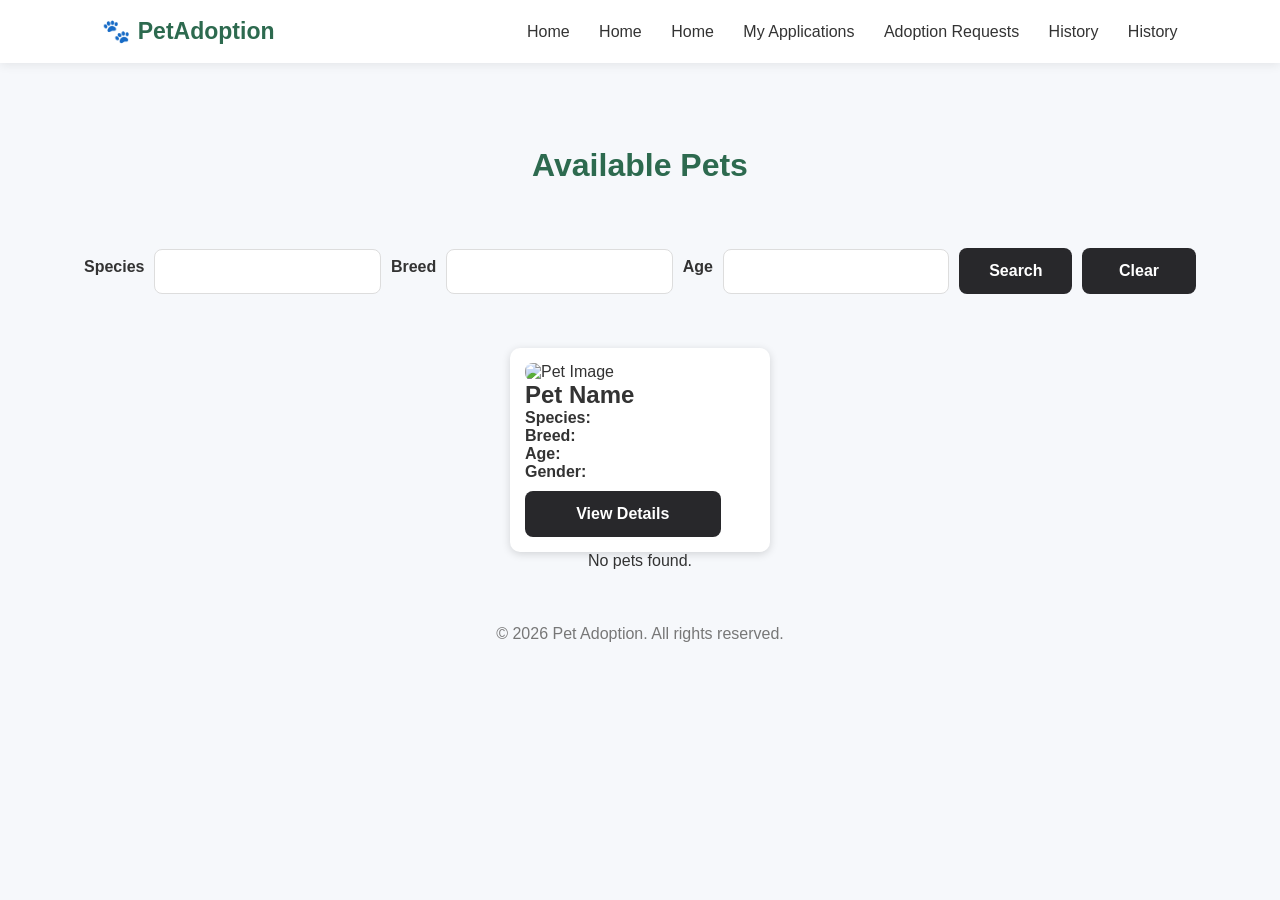
<file: src/main/resources/templates/pets.html>
<!DOCTYPE html>
<html lang="en"
      xmlns:th="http://www.thymeleaf.org"
      xmlns:sec="http://www.thymeleaf.org/extras/spring-security">
<head>
    <meta charset="UTF-8">
    <title>Available Pets</title>

    <style>
        * {
            box-sizing: border-box;
            margin: 0;
            padding: 0;
        }
        body {
            font-family: Arial, Helvetica, sans-serif;
            background: #f6f8fb;
            color: #333;
        }

        /* Navigation bar */
        .navbar {
            background: white;
            display: flex;
            justify-content: space-between;
            align-items: center;
            padding: 18px 8%;
            box-shadow: 0 2px 10px rgba(0, 0, 0, 0.08);
        }

        .logo {
            font-size: 23px;
            font-weight: bold;
            color: #2d6a4f;
        }

        .nav-links a {
            text-decoration: none;
            color: #333;
            margin-left: 25px;
            font-weight: 500;
        }

        .nav-links a:hover {
            color: #2d6a4f;
        }


        .container {
            width: 90%;
            margin: 30px auto;
        }

        h1 {
            text-align: center;
        }

        .form-group{
            margin-bottom:20px;
        }

        .search-box label{
            display:block;
            margin-bottom:8px;
            font-weight:bold;
        }

        .search-box input{
            width:20%;
            padding:13px;
            border:1px solid #ddd;
            border-radius:8px;
            font-size:15px;
        }
        .search-box form {
            display: flex;
            flex-direction: row;
            align-items: center; /* Vertically centers labels, inputs, and buttons */
            gap: 10px;           /* Puts a clean 10px space between every item */
            flex-wrap: nowrap;
            margin-left: 20px;
            /* Strictly forbids items from breaking to a new line */
        }
        .search-box input:focus{
            outline:none;
            border-color:#1b5e20;
            box-shadow:0 0 0 3px rgba(27,94,32,.15);
        }
        .search-button{
            width:10%;
            background:#28282b;
            color:white;
            border:none;
            padding:14px;
            border-radius:8px;
            font-size:16px;
            cursor:pointer;
            font-weight:bold;
            transition:.25s;
            text-decoration: none;
            display: inline-flex;
            justify-content: center; /* Centers content horizontally */
            align-items: center;     /* Centers content vertically */
        }

        #cardBtn{
            width:85%;
            background:#28282b;
            color:white;
            border:none;
            padding:14px;
            border-radius:8px;
            font-size:16px;
            cursor:pointer;
            font-weight:bold;
            transition:.25s;
            text-decoration: none;
            display: inline-flex;
            justify-content: center; /* Centers content horizontally */
            align-items: center;
        }

        #cardBtn:hover{
            background:#145a1f;

        }

        .search-button:hover{
            background:#145a1f;
        }

        .pets {
            display: flex;
            flex-wrap: wrap;
            gap: 20px;
            justify-content: center;
        }

        .pet-card {
            background: white;
            width: 260px;
            padding: 15px;
            border-radius: 10px;
            box-shadow: 0 2px 8px rgba(0,0,0,0.15);
            transition: transform 0.3s ease-in-out;
        }

        .pet-card:hover {
            /* Scale the card up by 5% (1.05) */
            transform: scale(1.05);
        }

        .pet-card img {
            width: 100%;
            height: 200px;
            object-fit: cover;
            border-radius: 8px;
        }

        .pet-card a {
            display: inline-block;
            margin-top: 10px;
            padding: 8px 15px;
            background-color: #333;
            color: white;
            text-decoration: none;
            border-radius: 5px;
        }

        .pet-card a:hover {
            background:#145a1f;
            border-width: 2px;
            border-color: #2d6a4f;
        }

        h1 {
            color: #2d6a4f;
            margin-bottom: 10px;
        }

        footer {
            text-align: center;
            padding: 25px;
            color: #777;
        }

    </style>


</head>

<body>

<nav class="navbar">
    <div class="logo">🐾 PetAdoption</div>

    <div class="nav-links">

        <!-- Visitor -->
        <a sec:authorize="isAnonymous()"
           th:href="@{/}">
            Home
        </a>

        <!-- USER only -->
        <a sec:authorize="hasRole('USER')"
           th:href="@{/petAdoption/user/}">
            Home
        </a>

        <!-- ADMIN only -->
        <a sec:authorize="hasRole('ADMIN')"
           th:href="@{/petAdoption/admin/}">
            Home
        </a>

        <!-- USER only -->
        <a sec:authorize="hasRole('USER')"
           th:href="@{/petAdoption/user/applications}">
            My Applications
        </a>

        <!-- ADMIN only -->
        <a sec:authorize="hasRole('ADMIN')"
           th:href="@{/petAdoption/admin/adoptionRequest}">
            Adoption Requests
        </a>

        <!-- USER only -->
        <a sec:authorize="hasRole('USER')"
           th:href="@{/user/history}">
            History
        </a>

        <!-- ADMIN only -->
        <a sec:authorize="hasRole('ADMIN')"
           th:href="@{/petAdoption/admin/adoption/history}">
            History
        </a>

    </div>
</nav>

<div class="container">
    <br>
    <br>
    <br>
    <h1>Available Pets</h1>
    <br>
    <br>
    <br>
    <div class="search-box">

        <form th:action="@{/pets/search}" method="get">
            <label>Species</label>
            <input type="text"
                   name="species"
                   th:value="${species}">

            <label>Breed</label>
            <input type="text"
                   name="breed"
                   th:value="${breed}">

            <label>Age</label>
            <input type="number"
                   name="age"
                   th:value="${age}">

            <button class="search-button" type="submit">Search</button>

            <a th:href="@{/pets}" class="search-button">Clear</a>


        </form>

    </div>
    <br>
    <br>
    <br>
    <div class="pets">

        <div class="pet-card"
             th:each="pet : ${pets}">

            <img th:if="${pet.imageUrl != null}"
                 th:src="${pet.imageUrl}"
                 alt="Pet Image">

            <h2 th:text="${pet.name}">Pet Name</h2>

            <p>
                <strong>Species:</strong>
                <span th:text="${pet.species}"></span>
            </p>

            <p>
                <strong>Breed:</strong>
                <span th:text="${pet.breed}"></span>
            </p>

            <p>
                <strong>Age:</strong>
                <span th:text="${pet.age}"></span>
            </p>

            <p>
                <strong>Gender:</strong>
                <span th:text="${pet.gender}"></span>
            </p>

            <a th:href="@{/pets/{id}(id=${pet.id})}" id="cardBtn">
                View Details
            </a>

        </div>

    </div>

    <p th:if="${#lists.isEmpty(pets)}"
       style="text-align:center;">
        No pets found.
    </p>

</div>

<footer>
    <p>© 2026 Pet Adoption. All rights reserved.</p>
</footer>

</body>
</html>
</file>
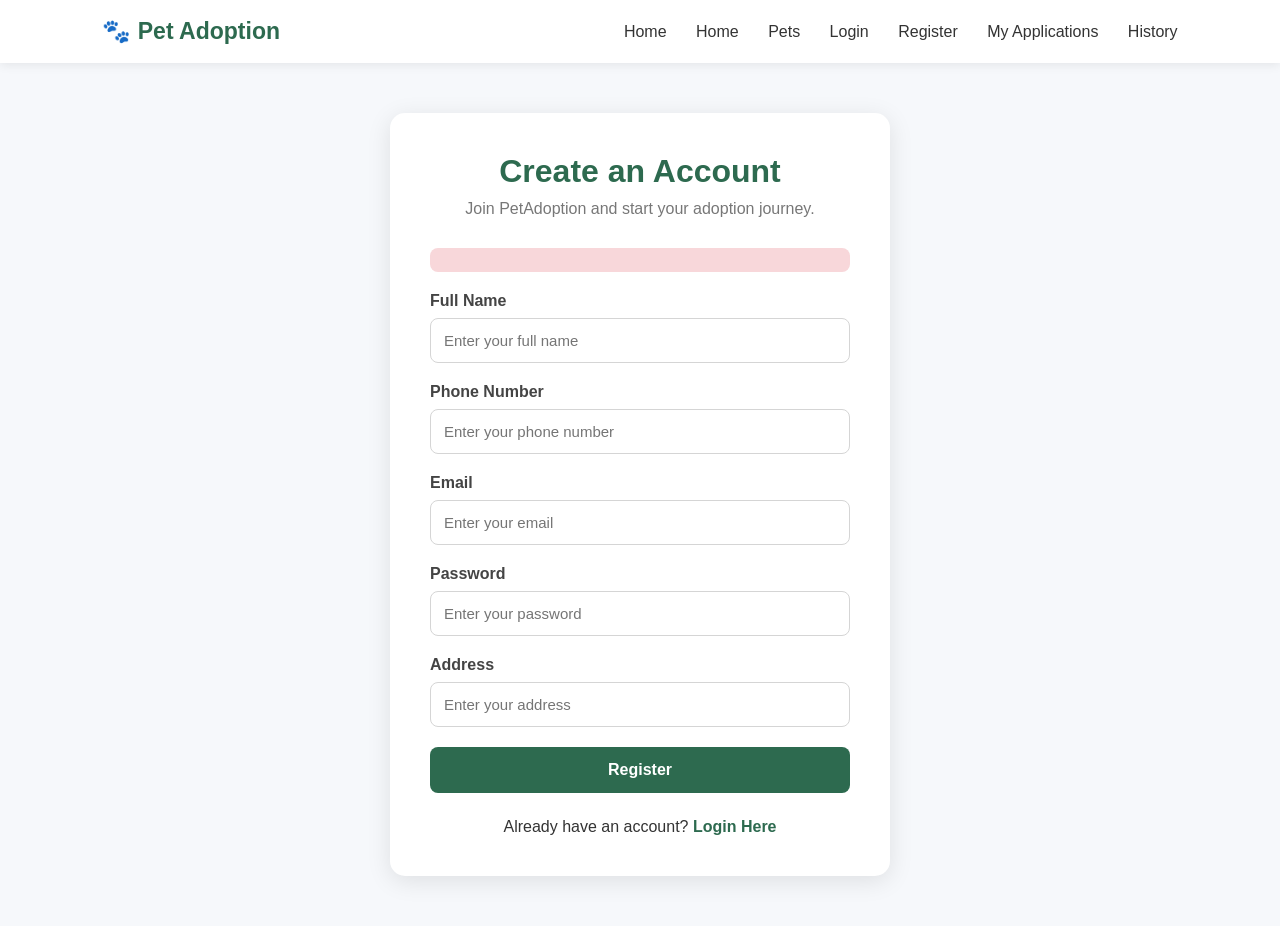
<file: src/main/resources/templates/register.html>
<!DOCTYPE html>
<html lang="en"
      xmlns:th="http://www.thymeleaf.org"
      xmlns:sec="http://www.thymeleaf.org/extras/spring-security">
<head>
    <meta charset="UTF-8">
    <title>Create Account | Pet Adoption</title>
</head>
<style>
    * {
        box-sizing: border-box;
        margin: 0;
        padding: 0;
    }

    body {
        font-family: Arial, Helvetica, sans-serif;
        background: #f6f8fb;
        color: #333;
        display: flex;
        flex-direction: column;
        min-height: 100vh;
        margin: 0;
    }

    /* Navbar */
    .navbar {
        background: white;
        display: flex;
        justify-content: space-between;
        align-items: center;
        padding: 18px 8%;
        box-shadow: 0 2px 10px rgba(0, 0, 0, 0.08);
    }

    .logo {
        font-size: 23px;
        font-weight: bold;
        color: #2d6a4f;
    }

    .nav-links a {
        text-decoration: none;
        color: #333;
        margin-left: 25px;
        font-weight: 500;
    }

    .nav-links a:hover {
        color: #2d6a4f;
    }

    /* Page */
    .page-container {
        display: flex;
        justify-content: center;
        padding: 50px 20px;
    }

    .register-card {
        width: 100%;
        max-width: 500px;
        background: white;
        padding: 40px;
        border-radius: 15px;
        box-shadow: 0 5px 25px rgba(0, 0, 0, 0.10);
    }

    .register-card h1 {
        text-align: center;
        color: #2d6a4f;
        margin-bottom: 10px;
    }

    .subtitle {
        text-align: center;
        color: #777;
        margin-bottom: 30px;
    }

    /* Form */
    .form-group {
        margin-bottom: 20px;
    }

    .form-group label {
        display: block;
        margin-bottom: 8px;
        font-weight: bold;
        color: #444;
    }

    .form-group input {
        width: 100%;
        padding: 13px;
        border: 1px solid #d5d5d5;
        border-radius: 8px;
        font-size: 15px;
        outline: none;
    }

    .form-group input:focus {
        border-color: #2d6a4f;
        box-shadow: 0 0 0 2px rgba(45, 106, 79, 0.1);
    }

    /* Validation */
    .field-error {
        display: block;
        color: #842029;
        font-size: 13px;
        margin-top: 6px;
    }

    .error-message {
        background: #f8d7da;
        color: #842029;
        padding: 12px;
        border-radius: 8px;
        margin-bottom: 20px;
    }

    /* Register button */
    .register-button {
        width: 100%;
        background: #2d6a4f;
        color: white;
        border: none;
        padding: 14px;
        border-radius: 8px;
        font-size: 16px;
        font-weight: bold;
        cursor: pointer;
    }

    .register-button:hover {
        background: #22543d;
    }

    /* Login link */
    .login-link {
        text-align: center;
        margin-top: 25px;
    }

    .login-link a {
        color: #2d6a4f;
        text-decoration: none;
        font-weight: bold;
    }

    .login-link a:hover {
        text-decoration: underline;
    }

    footer {
        width: 100%;
        background: white;
        text-align: center;
        padding: 20px 8%;
        color: #777;
        margin-top: auto;
        font-size: small;
    }

    @media (max-width: 650px) {
        .navbar {
            padding: 15px 20px;
        }

        .nav-links a {
            margin-left: 10px;
            font-size: 14px;
        }

        .register-card {
            padding: 25px;
        }
    }
</style>
<body>

    <nav class="navbar">
        <div class="logo">
            🐾 Pet Adoption
        </div>
        <div class="nav-links">
        <!-- Visitor -->
        <a sec:authorize="isAnonymous()"
           th:href="@{/}">
            Home
        </a>

        <!-- Logged-in user -->
        <a sec:authorize="isAuthenticated()"
           th:href="@{/petAdoption/user/}">
            Home
        </a>

        <a th:href="@{/pets}">
            Pets
        </a>

        <!-- Visitor -->
        <a sec:authorize="isAnonymous()"
           th:href="@{/petAdoption/user/login}">
            Login
        </a>

        <a sec:authorize="isAnonymous()"
           th:href="@{/petAdoption/user/register}">
            Register
        </a>

        <!-- Logged-in user -->
        <a sec:authorize="isAuthenticated()"
           th:href="@{/petAdoption/user/applications}">
            My Applications
        </a>

        <a sec:authorize="isAuthenticated()"
           th:href="@{/petAdoption/user/history}">
            History
        </a>

        </div>
    </nav>

<div class="page-container">

    <div class="register-card">

        <h1>Create an Account</h1>

        <p class="subtitle">
            Join PetAdoption and start your adoption journey.
        </p>

        <div class="error-message"
             th:if="${error}"
             th:text="${error}">
        </div>

        <form method="post"
              th:action="@{/petAdoption/user/register}"
              th:object="${user}">

            <div class="form-group">
                <label>Full Name</label>

                <input type="text"
                       th:field="*{fullName}"
                       placeholder="Enter your full name">

                <span class="field-error"
                      th:if="${#fields.hasErrors('fullName')}"
                      th:errors="*{fullName}">
                </span>
            </div>

            <div class="form-group">
                <label>Phone Number</label>

                <input type="text"
                       th:field="*{phone}"
                       placeholder="Enter your phone number">

                <span class="field-error"
                      th:if="${#fields.hasErrors('phone')}"
                      th:errors="*{phone}">
                </span>
            </div>

            <div class="form-group">
                <label>Email</label>

                <input type="email"
                       th:field="*{email}"
                       placeholder="Enter your email">

                <span class="field-error"
                      th:if="${#fields.hasErrors('email')}"
                      th:errors="*{email}">
                </span>
            </div>

            <div class="form-group">
                <label>Password</label>

                <input type="password"
                       th:field="*{password}"
                       placeholder="Enter your password">

                <span class="field-error"
                      th:if="${#fields.hasErrors('password')}"
                      th:errors="*{password}">
                </span>
            </div>

            <div class="form-group">
                <label>Address</label>

                <input type="text"
                       th:field="*{address}"
                       placeholder="Enter your address">

                <span class="field-error"
                      th:if="${#fields.hasErrors('address')}"
                      th:errors="*{address}">
                </span>
            </div>

            <button type="submit"
                    class="register-button">
                Register
            </button>

        </form>

        <div class="login-link">
            Already have an account?

            <a th:href="@{/petAdoption/user/login}">
                Login Here
            </a>
        </div>

    </div>

</div>
    <div th:replace="~{footer :: footer}"></div>

</body>
</html>
</file>
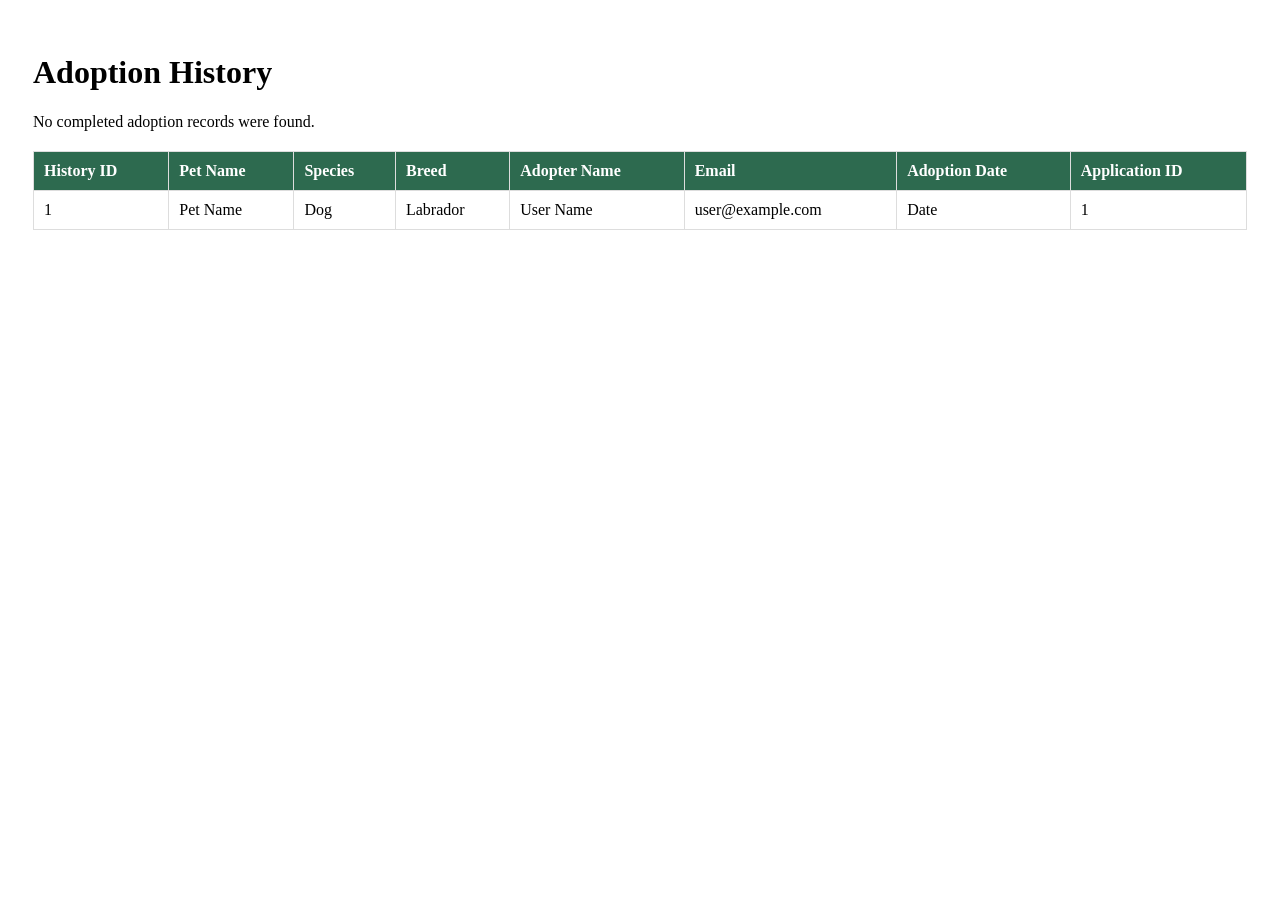
<file: src/main/resources/templates/user-adoption-history.html>
<!DOCTYPE html>
<html lang="en"
      xmlns:th="http://www.thymeleaf.org">

<head>
    <meta charset="UTF-8">
    <title>Adoption History</title>
    <link rel="stylesheet" th:href="@{/style.css}">

</head>
<style>
    .container {
        max-width: 1400px;
        margin: auto;
        background-color: white;
        padding: 25px;
        border-radius: 10px;
        overflow-x: auto;
    }

    table {
        width: 100%;
        border-collapse: collapse;
        margin-top: 20px;
    }

    th, td {
        border: 1px solid #dddddd;
        padding: 10px;
        text-align: left;
        vertical-align: top;
    }

    th {
        background-color: #2d6a4f;
        color: white;
    }
</style>

<body>

<div th:replace="~{navbar :: navbar}"></div>

<div class="container">

    <div class="admin-container">
        <div class="admin-header">


            <div class="admin-header">
                <h1>Adoption History</h1>

                <!--                <div class="admin-tabs">-->
                <!--                    <a th:href="@{/petAdoption/admin/adoptionRequest}" class="tab-btn">All Requests</a>-->
                <!--                    <a th:href="@{/petAdoption/admin/pendingAdoptionRequest}" class="tab-btn">Pending Requests</a>-->
                <!--                    <a th:href="@{/petAdoption/admin/adoption/history}" class="tab-btn">Adoption History</a>-->
                <!--                </div>-->
            </div>

            <p th:if="${#lists.isEmpty(history)}">
                No completed adoption records were found.
            </p>

            <div class="table-card">
                <table class="styled-table" th:unless="${#lists.isEmpty(history)}">

                    <thead>
                    <tr>
                        <th>History ID</th>
                        <th>Pet Name</th>
                        <th>Species</th>
                        <th>Breed</th>
                        <th>Adopter Name</th>
                        <th>Email</th>
                        <th>Adoption Date</th>
                        <th>Application ID</th>
                    </tr>
                    </thead>

                    <tbody>

                    <tr th:each="record : ${history}">

                        <td th:text="${record.id}">
                            1
                        </td>

                        <td th:text="${record.pet.name}">
                            Pet Name
                        </td>

                        <td th:text="${record.pet.species}">
                            Dog
                        </td>

                        <td th:text="${record.pet.breed}">
                            Labrador
                        </td>

                        <td th:text="${record.user.fullName}">
                            User Name
                        </td>

                        <td th:text="${record.user.email}">
                            user@example.com
                        </td>

                        <td th:text="${#temporals.format(
                    record.adoptionDate,
                    'MMM dd, yyyy')}">
                            Date
                        </td>

                        <td th:text="${record.adoptionRequest.id}">
                            1
                        </td>

                    </tr>

                    </tbody>

                </table>
            </div>

        </div>
    </div>
</div>

<div th:replace="~{footer :: footer}"></div>

</body>
</html>
</file>
